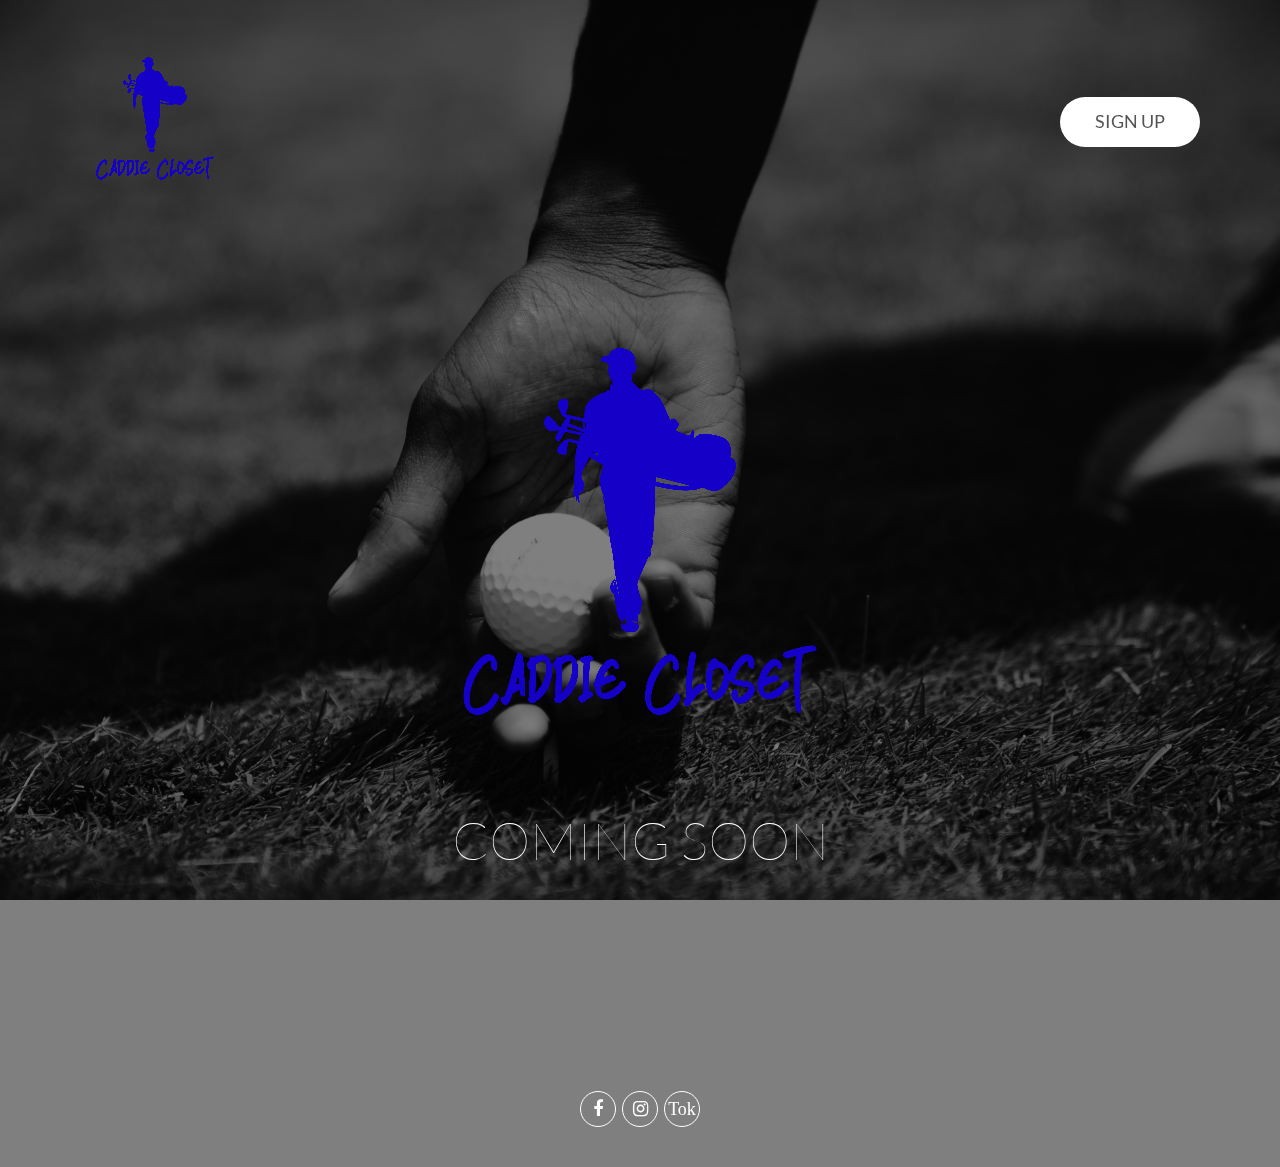
<file: index.html>
<!DOCTYPE html>
<html lang="en">
  <head>
    <title>Caddie Closet</title>
    <meta charset="UTF-8" />
    <meta name="viewport" content="width=device-width, initial-scale=1" />
    <!--===============================================================================================-->
    <link rel="icon" type="image/png" href="images/icons/favicon.ico" />
    <!--===============================================================================================-->
    <link
      rel="stylesheet"
      type="text/css"
      href="vendor/bootstrap/css/bootstrap.min.css"
    />
    <!--===============================================================================================-->
    <link
      rel="stylesheet"
      type="text/css"
      href="fonts/font-awesome-4.7.0/css/font-awesome.min.css"
    />
    <!--===============================================================================================-->
    <link rel="stylesheet" type="text/css" href="vendor/animate/animate.css" />
    <!--===============================================================================================-->
    <link
      rel="stylesheet"
      type="text/css"
      href="vendor/select2/select2.min.css"
    />
    <!--===============================================================================================-->
    <link rel="stylesheet" type="text/css" href="css/util.css" />
    <link rel="stylesheet" type="text/css" href="css/main.css" />
    <!--===============================================================================================-->
  </head>
  <body>
    <!--  -->
    <div class="simpleslide100">
      <div
        class="simpleslide100-item bg-img1"
        style="background-image: url('images/pexels-jopwell-1325749.jpg')"
      ></div>
      <div
        class="simpleslide100-item bg-img1"
        style="background-image: url('images/pexels-markus-spiske-114972.jpg')"
      ></div>
      <div
        class="simpleslide100-item bg-img1"
        style="background-image: url('images/pexels-patrick-case-3414145.jpg')"
      ></div>
      <div
        class="simpleslide100-item bg-img1"
        style="background-image: url('images/pexels-pixabay-164250.jpg')"
      ></div>
      <div
        class="simpleslide100-item bg-img1"
        style="
          background-image: url('images/pexels-tom-piotrowski-1608383.jpg');
        "
      ></div>
    </div>

    <div class="flex-col-c-sb size1 overlay1">
      <!--  -->
      <div class="w-full flex-w flex-sb-m p-l-80 p-r-80 p-t-22 p-lr-15-sm">
        <div class="wrappic1 m-r-30 m-t-10 m-b-10">
          <a href="#">
            <img src="images/icons/caddielogo.png" alt="LOGO" />
          </a>
        </div>

        <div class="flex-w m-t-10 m-b-10">
          <a
            href="https://keap.page/kg507/shop.html"
            class="size2 m1-txt1 flex-c-m how-btn1 trans-04"
          >
            Sign Up
          </a>
        </div>
      </div>

      <!--  -->
      <div class="flex-col-c-m p-l-15 p-r-15 p-t-50 p-b-120">
        <a href="#">
          <img id="mainlogo" src="images/icons/mainlogo.png" alt="LOGO" />
        </a>
        <h3 class="l2-txt1 txt-center p-b-35 respon1">Coming Soon</h3>
        <!-- <div class="flex-w flex-c cd100 respon2">
          <div class="flex-col-c wsize1 m-b-30">
            <span class="l1-txt2 p-b-37 days">60</span>
            <span class="m1-txt2 p-r-20">Days</span>
          </div>

          <span class="l1-txt2 p-t-15 dis-none-sm">:</span>

          <div class="flex-col-c wsize1 m-b-30">
            <span class="l1-txt2 p-b-37 hours">17</span>
            <span class="m1-txt2 p-r-20">Hr</span>
          </div>

          <span class="l1-txt2 p-t-15 dis-none-lg">:</span>

          <div class="flex-col-c wsize1 m-b-30">
            <span class="l1-txt2 p-b-37 minutes">50</span>
            <span class="m1-txt2 p-r-20">Min</span>
          </div>

          <span class="l1-txt2 p-t-15 dis-none-sm">:</span>

          <div class="flex-col-c wsize1 m-b-30">
            <span class="l1-txt2 p-b-37 seconds">39</span>
            <span class="m1-txt2 p-r-20">Sec</span>
          </div>
        </div> -->
        <div class="flex-w flex-c cd100 respon2">
          <div class="flex-col-c wsize1 m-b-30">
            <span class="l1-txt2 p-b-37" id="countdown"></span>
          </div>
        </div>
      </div>

      <!--  -->
      <div class="flex-w flex-c-m p-b-35">
        <a
          href="https://www.facebook.com/people/Caddie-Closet/100093257490073/?mibextid=LQQJ4d"
          target="_blank"
          class="size3 flex-c-m how-social trans-04 m-r-3 m-l-3 m-b-5"
        >
          <i class="fa fa-facebook"></i>
        </a>

        <a
          href="https://www.instagram.com/caddiecloset/"
          target="_blank"
          class="size3 flex-c-m how-social trans-04 m-r-3 m-l-3 m-b-5"
        >
          <i class="fa fa-instagram"></i>
        </a>

        <a
          href="https://www.tiktok.com/@caddiecloset"
          target="_blank"
          class="size3 flex-c-m how-social trans-04 m-r-3 m-l-3 m-b-5"
        >
          <i class="fa fa-tiktok">Tok</i>
        </a>
      </div>
    </div>

    <!--===============================================================================================-->
    <script src="vendor/jquery/jquery-3.2.1.min.js"></script>
    <!--===============================================================================================-->
    <script src="vendor/bootstrap/js/popper.js"></script>
    <script src="vendor/bootstrap/js/bootstrap.min.js"></script>
    <!--===============================================================================================-->
    <script src="vendor/select2/select2.min.js"></script>
    <!--===============================================================================================-->
    <script src="vendor/countdowntime/moment.min.js"></script>
    <script src="vendor/countdowntime/moment-timezone.min.js"></script>
    <script src="vendor/countdowntime/moment-timezone-with-data.min.js"></script>
    <script src="vendor/countdowntime/countdowntime.js"></script>
    <script>
      $(".cd100").countdown100({
        /*Set Endtime here*/
        /*Endtime must be > current time*/
        endtimeYear: 0,
        endtimeMonth: 0,
        endtimeDate: 60,
        endtimeHours: 19,
        endtimeMinutes: 0,
        endtimeSeconds: 0,
        timeZone: "",
        // ex:  timeZone: "America/New_York"
        //go to " http://momentjs.com/timezone/ " to get timezone
      });
      var end = new Date("08/01/2023 10:00 AM");

      var _second = 1000;
      var _minute = _second * 60;
      var _hour = _minute * 60;
      var _day = _hour * 24;
      var timer;

      function showRemaining() {
        var now = new Date();
        var distance = end - now;
        if (distance < 0) {
          clearInterval(timer);
          document.getElementById("countdown").innerHTML = "Its go time!";

          return;
        }
        var days = Math.floor(distance / _day);
        var hours = Math.floor((distance % _day) / _hour);
        var minutes = Math.floor((distance % _hour) / _minute);
        var seconds = Math.floor((distance % _minute) / _second);

        document.getElementById("countdown").innerHTML = days + " : ";
        document.getElementById("countdown").innerHTML += hours + " : ";
        document.getElementById("countdown").innerHTML += minutes + " : ";
        document.getElementById("countdown").innerHTML += seconds + "";
      }

      timer = setInterval(showRemaining, 1000);
    </script>
    <!--===============================================================================================-->
    <script src="vendor/tilt/tilt.jquery.min.js"></script>
    <script>
      $(".js-tilt").tilt({
        scale: 1.1,
      });
    </script>
    <!--===============================================================================================-->
    <script src="js/main.js"></script>
  </body>
</html>
</file>
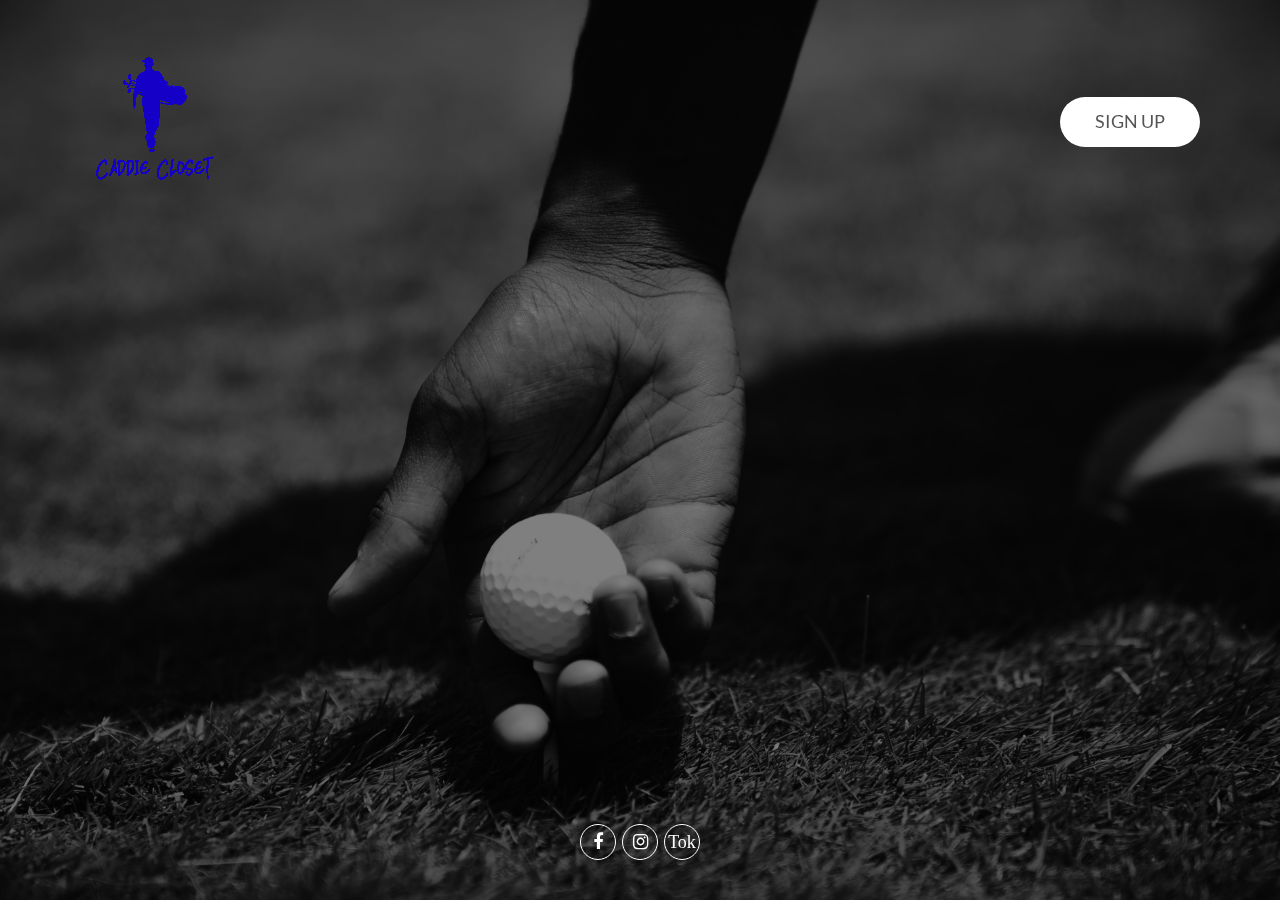
<file: countdown.html>
<!DOCTYPE html>
<html lang="en">
  <head>
    <title>Caddie Closet</title>
    <meta charset="UTF-8" />
    <meta name="viewport" content="width=device-width, initial-scale=1" />
    <!--===============================================================================================-->
    <link rel="icon" type="image/png" href="images/icons/favicon.ico" />
    <!--===============================================================================================-->
    <link
      rel="stylesheet"
      type="text/css"
      href="vendor/bootstrap/css/bootstrap.min.css"
    />
    <!--===============================================================================================-->
    <link
      rel="stylesheet"
      type="text/css"
      href="fonts/font-awesome-4.7.0/css/font-awesome.min.css"
    />
    <!--===============================================================================================-->
    <link rel="stylesheet" type="text/css" href="vendor/animate/animate.css" />
    <!--===============================================================================================-->
    <link
      rel="stylesheet"
      type="text/css"
      href="vendor/select2/select2.min.css"
    />
    <!--===============================================================================================-->
    <link rel="stylesheet" type="text/css" href="css/util.css" />
    <link rel="stylesheet" type="text/css" href="css/main.css" />
    <!--===============================================================================================-->
  </head>
  <body>
    <!--  -->
    <div class="simpleslide100">
      <div
        class="simpleslide100-item bg-img1"
        style="background-image: url('images/pexels-jopwell-1325749.jpg')"
      ></div>
      <div
        class="simpleslide100-item bg-img1"
        style="background-image: url('images/pexels-markus-spiske-114972.jpg')"
      ></div>
      <div
        class="simpleslide100-item bg-img1"
        style="background-image: url('images/pexels-patrick-case-3414145.jpg')"
      ></div>
      <div
        class="simpleslide100-item bg-img1"
        style="background-image: url('images/pexels-pixabay-164250.jpg')"
      ></div>
      <div
        class="simpleslide100-item bg-img1"
        style="
          background-image: url('images/pexels-tom-piotrowski-1608383.jpg');
        "
      ></div>
    </div>

    <div class="flex-col-c-sb size1 overlay1">
      <!--  -->
      <div class="w-full flex-w flex-sb-m p-l-80 p-r-80 p-t-22 p-lr-15-sm">
        <div class="wrappic1 m-r-30 m-t-10 m-b-10">
          <a href="#">
            <img src="images/icons/caddielogo.png" alt="LOGO" />
          </a>
        </div>

        <div class="flex-w m-t-10 m-b-10">
          <a
            href="https://keap.page/kg507/shop.html"
            class="size2 m1-txt1 flex-c-m how-btn1 trans-04"
          >
            Sign Up
          </a>
        </div>
      </div>

      <!--  -->

      <!--  -->
      <div class="flex-w flex-c-m p-b-35">
        <a
          href="https://www.facebook.com/people/Caddie-Closet/100093257490073/?mibextid=LQQJ4d"
          target="_blank"
          class="size3 flex-c-m how-social trans-04 m-r-3 m-l-3 m-b-5"
        >
          <i class="fa fa-facebook"></i>
        </a>

        <a
          href="https://www.instagram.com/caddiecloset/"
          target="_blank"
          class="size3 flex-c-m how-social trans-04 m-r-3 m-l-3 m-b-5"
        >
          <i class="fa fa-instagram"></i>
        </a>

        <a
          href="https://www.tiktok.com/@caddiecloset"
          target="_blank"
          class="size3 flex-c-m how-social trans-04 m-r-3 m-l-3 m-b-5"
        >
          <i class="fa fa-tiktok">Tok</i>
        </a>
      </div>
    </div>

    <!--===============================================================================================-->
    <script src="vendor/jquery/jquery-3.2.1.min.js"></script>
    <!--===============================================================================================-->
    <script src="vendor/bootstrap/js/popper.js"></script>
    <script src="vendor/bootstrap/js/bootstrap.min.js"></script>
    <!--===============================================================================================-->
    <script src="vendor/select2/select2.min.js"></script>
    <!--===============================================================================================-->
    <script src="vendor/countdowntime/moment.min.js"></script>
    <script src="vendor/countdowntime/moment-timezone.min.js"></script>
    <script src="vendor/countdowntime/moment-timezone-with-data.min.js"></script>
    <script src="vendor/countdowntime/countdowntime.js"></script>
    <script>
      $(".cd100").countdown100({
        /*Set Endtime here*/
        /*Endtime must be > current time*/
        endtimeYear: 0,
        endtimeMonth: 0,
        endtimeDate: 60,
        endtimeHours: 19,
        endtimeMinutes: 0,
        endtimeSeconds: 0,
        timeZone: "",
        // ex:  timeZone: "America/New_York"
        //go to " http://momentjs.com/timezone/ " to get timezone
      });
      var end = new Date("08/01/2023 10:00 AM");

      var _second = 1000;
      var _minute = _second * 60;
      var _hour = _minute * 60;
      var _day = _hour * 24;
      var timer;

      function showRemaining() {
        var now = new Date();
        var distance = end - now;
        if (distance < 0) {
          clearInterval(timer);
          document.getElementById("countdown").innerHTML = "Its go time!";

          return;
        }
        var days = Math.floor(distance / _day);
        var hours = Math.floor((distance % _day) / _hour);
        var minutes = Math.floor((distance % _hour) / _minute);
        var seconds = Math.floor((distance % _minute) / _second);

        document.getElementById("countdown").innerHTML = days + " : ";
        document.getElementById("countdown").innerHTML += hours + " : ";
        document.getElementById("countdown").innerHTML += minutes + " : ";
        document.getElementById("countdown").innerHTML += seconds + "";
      }

      timer = setInterval(showRemaining, 1000);
    </script>
    <!--===============================================================================================-->
    <script src="vendor/tilt/tilt.jquery.min.js"></script>
    <script>
      $(".js-tilt").tilt({
        scale: 1.1,
      });
    </script>
    <!--===============================================================================================-->
    <script src="js/main.js"></script>
  </body>
</html>
</file>
<file: css/util.css>
/*//////////////////////////////////////////////////////////////////
[ REBOOT ]*/
*, *:before, *:after {
	margin: 0px; 
	padding: 0px; 
	-webkit-box-sizing: border-box;
	-moz-box-sizing: border-box;
	box-sizing: border-box;
}

body, html {
	font-family: Arial, sans-serif;
	font-size: 15px;
	color: #666666;

	height: 100%;
	background-color: #fff;
	-webkit-box-sizing: border-box;
	-moz-box-sizing: border-box;
	box-sizing: border-box;
}

/*---------------------------------------------*/
a:focus {outline: none;}
a:hover {text-decoration: none;}

/* ------------------------------------ */
h1,h2,h3,h4,h5,h6,p {margin: 0px;}

ul, li {
	margin: 0px;
	list-style-type: none;
}


/* ------------------------------------ */
input, textarea, label {
	display: block;
	outline: none;
	border: none;
}

/* ------------------------------------ */
button {
	outline: none;
	border: none;
	background: transparent;
	cursor: pointer;
}
button:focus {outline: none;}

iframe {border: none;}


/*//////////////////////////////////////////////////////////////////
[ FONT SIZE ]*/
.fs-1 {font-size: 1px;}
.fs-2 {font-size: 2px;}
.fs-3 {font-size: 3px;}
.fs-4 {font-size: 4px;}
.fs-5 {font-size: 5px;}
.fs-6 {font-size: 6px;}
.fs-7 {font-size: 7px;}
.fs-8 {font-size: 8px;}
.fs-9 {font-size: 9px;}
.fs-10 {font-size: 10px;}
.fs-11 {font-size: 11px;}
.fs-12 {font-size: 12px;}
.fs-13 {font-size: 13px;}
.fs-14 {font-size: 14px;}
.fs-15 {font-size: 15px;}
.fs-16 {font-size: 16px;}
.fs-17 {font-size: 17px;}
.fs-18 {font-size: 18px;}
.fs-19 {font-size: 19px;}
.fs-20 {font-size: 20px;}
.fs-21 {font-size: 21px;}
.fs-22 {font-size: 22px;}
.fs-23 {font-size: 23px;}
.fs-24 {font-size: 24px;}
.fs-25 {font-size: 25px;}
.fs-26 {font-size: 26px;}
.fs-27 {font-size: 27px;}
.fs-28 {font-size: 28px;}
.fs-29 {font-size: 29px;}
.fs-30 {font-size: 30px;}
.fs-31 {font-size: 31px;}
.fs-32 {font-size: 32px;}
.fs-33 {font-size: 33px;}
.fs-34 {font-size: 34px;}
.fs-35 {font-size: 35px;}
.fs-36 {font-size: 36px;}
.fs-37 {font-size: 37px;}
.fs-38 {font-size: 38px;}
.fs-39 {font-size: 39px;}
.fs-40 {font-size: 40px;}
.fs-41 {font-size: 41px;}
.fs-42 {font-size: 42px;}
.fs-43 {font-size: 43px;}
.fs-44 {font-size: 44px;}
.fs-45 {font-size: 45px;}
.fs-46 {font-size: 46px;}
.fs-47 {font-size: 47px;}
.fs-48 {font-size: 48px;}
.fs-49 {font-size: 49px;}
.fs-50 {font-size: 50px;}
.fs-51 {font-size: 51px;}
.fs-52 {font-size: 52px;}
.fs-53 {font-size: 53px;}
.fs-54 {font-size: 54px;}
.fs-55 {font-size: 55px;}
.fs-56 {font-size: 56px;}
.fs-57 {font-size: 57px;}
.fs-58 {font-size: 58px;}
.fs-59 {font-size: 59px;}
.fs-60 {font-size: 60px;}
.fs-61 {font-size: 61px;}
.fs-62 {font-size: 62px;}
.fs-63 {font-size: 63px;}
.fs-64 {font-size: 64px;}
.fs-65 {font-size: 65px;}
.fs-66 {font-size: 66px;}
.fs-67 {font-size: 67px;}
.fs-68 {font-size: 68px;}
.fs-69 {font-size: 69px;}
.fs-70 {font-size: 70px;}
.fs-71 {font-size: 71px;}
.fs-72 {font-size: 72px;}
.fs-73 {font-size: 73px;}
.fs-74 {font-size: 74px;}
.fs-75 {font-size: 75px;}
.fs-76 {font-size: 76px;}
.fs-77 {font-size: 77px;}
.fs-78 {font-size: 78px;}
.fs-79 {font-size: 79px;}
.fs-80 {font-size: 80px;}
.fs-81 {font-size: 81px;}
.fs-82 {font-size: 82px;}
.fs-83 {font-size: 83px;}
.fs-84 {font-size: 84px;}
.fs-85 {font-size: 85px;}
.fs-86 {font-size: 86px;}
.fs-87 {font-size: 87px;}
.fs-88 {font-size: 88px;}
.fs-89 {font-size: 89px;}
.fs-90 {font-size: 90px;}
.fs-91 {font-size: 91px;}
.fs-92 {font-size: 92px;}
.fs-93 {font-size: 93px;}
.fs-94 {font-size: 94px;}
.fs-95 {font-size: 95px;}
.fs-96 {font-size: 96px;}
.fs-97 {font-size: 97px;}
.fs-98 {font-size: 98px;}
.fs-99 {font-size: 99px;}
.fs-100 {font-size: 100px;}
.fs-101 {font-size: 101px;}
.fs-102 {font-size: 102px;}
.fs-103 {font-size: 103px;}
.fs-104 {font-size: 104px;}
.fs-105 {font-size: 105px;}
.fs-106 {font-size: 106px;}
.fs-107 {font-size: 107px;}
.fs-108 {font-size: 108px;}
.fs-109 {font-size: 109px;}
.fs-110 {font-size: 110px;}
.fs-111 {font-size: 111px;}
.fs-112 {font-size: 112px;}
.fs-113 {font-size: 113px;}
.fs-114 {font-size: 114px;}
.fs-115 {font-size: 115px;}
.fs-116 {font-size: 116px;}
.fs-117 {font-size: 117px;}
.fs-118 {font-size: 118px;}
.fs-119 {font-size: 119px;}
.fs-120 {font-size: 120px;}
.fs-121 {font-size: 121px;}
.fs-122 {font-size: 122px;}
.fs-123 {font-size: 123px;}
.fs-124 {font-size: 124px;}
.fs-125 {font-size: 125px;}
.fs-126 {font-size: 126px;}
.fs-127 {font-size: 127px;}
.fs-128 {font-size: 128px;}
.fs-129 {font-size: 129px;}
.fs-130 {font-size: 130px;}
.fs-131 {font-size: 131px;}
.fs-132 {font-size: 132px;}
.fs-133 {font-size: 133px;}
.fs-134 {font-size: 134px;}
.fs-135 {font-size: 135px;}
.fs-136 {font-size: 136px;}
.fs-137 {font-size: 137px;}
.fs-138 {font-size: 138px;}
.fs-139 {font-size: 139px;}
.fs-140 {font-size: 140px;}
.fs-141 {font-size: 141px;}
.fs-142 {font-size: 142px;}
.fs-143 {font-size: 143px;}
.fs-144 {font-size: 144px;}
.fs-145 {font-size: 145px;}
.fs-146 {font-size: 146px;}
.fs-147 {font-size: 147px;}
.fs-148 {font-size: 148px;}
.fs-149 {font-size: 149px;}
.fs-150 {font-size: 150px;}
.fs-151 {font-size: 151px;}
.fs-152 {font-size: 152px;}
.fs-153 {font-size: 153px;}
.fs-154 {font-size: 154px;}
.fs-155 {font-size: 155px;}
.fs-156 {font-size: 156px;}
.fs-157 {font-size: 157px;}
.fs-158 {font-size: 158px;}
.fs-159 {font-size: 159px;}
.fs-160 {font-size: 160px;}
.fs-161 {font-size: 161px;}
.fs-162 {font-size: 162px;}
.fs-163 {font-size: 163px;}
.fs-164 {font-size: 164px;}
.fs-165 {font-size: 165px;}
.fs-166 {font-size: 166px;}
.fs-167 {font-size: 167px;}
.fs-168 {font-size: 168px;}
.fs-169 {font-size: 169px;}
.fs-170 {font-size: 170px;}
.fs-171 {font-size: 171px;}
.fs-172 {font-size: 172px;}
.fs-173 {font-size: 173px;}
.fs-174 {font-size: 174px;}
.fs-175 {font-size: 175px;}
.fs-176 {font-size: 176px;}
.fs-177 {font-size: 177px;}
.fs-178 {font-size: 178px;}
.fs-179 {font-size: 179px;}
.fs-180 {font-size: 180px;}
.fs-181 {font-size: 181px;}
.fs-182 {font-size: 182px;}
.fs-183 {font-size: 183px;}
.fs-184 {font-size: 184px;}
.fs-185 {font-size: 185px;}
.fs-186 {font-size: 186px;}
.fs-187 {font-size: 187px;}
.fs-188 {font-size: 188px;}
.fs-189 {font-size: 189px;}
.fs-190 {font-size: 190px;}
.fs-191 {font-size: 191px;}
.fs-192 {font-size: 192px;}
.fs-193 {font-size: 193px;}
.fs-194 {font-size: 194px;}
.fs-195 {font-size: 195px;}
.fs-196 {font-size: 196px;}
.fs-197 {font-size: 197px;}
.fs-198 {font-size: 198px;}
.fs-199 {font-size: 199px;}
.fs-200 {font-size: 200px;}

/*//////////////////////////////////////////////////////////////////
[ PADDING ]*/
.p-t-0 {padding-top: 0px;}
.p-t-1 {padding-top: 1px;}
.p-t-2 {padding-top: 2px;}
.p-t-3 {padding-top: 3px;}
.p-t-4 {padding-top: 4px;}
.p-t-5 {padding-top: 5px;}
.p-t-6 {padding-top: 6px;}
.p-t-7 {padding-top: 7px;}
.p-t-8 {padding-top: 8px;}
.p-t-9 {padding-top: 9px;}
.p-t-10 {padding-top: 10px;}
.p-t-11 {padding-top: 11px;}
.p-t-12 {padding-top: 12px;}
.p-t-13 {padding-top: 13px;}
.p-t-14 {padding-top: 14px;}
.p-t-15 {padding-top: 15px;}
.p-t-16 {padding-top: 16px;}
.p-t-17 {padding-top: 17px;}
.p-t-18 {padding-top: 18px;}
.p-t-19 {padding-top: 19px;}
.p-t-20 {padding-top: 20px;}
.p-t-21 {padding-top: 21px;}
.p-t-22 {padding-top: 22px;}
.p-t-23 {padding-top: 23px;}
.p-t-24 {padding-top: 24px;}
.p-t-25 {padding-top: 25px;}
.p-t-26 {padding-top: 26px;}
.p-t-27 {padding-top: 27px;}
.p-t-28 {padding-top: 28px;}
.p-t-29 {padding-top: 29px;}
.p-t-30 {padding-top: 30px;}
.p-t-31 {padding-top: 31px;}
.p-t-32 {padding-top: 32px;}
.p-t-33 {padding-top: 33px;}
.p-t-34 {padding-top: 34px;}
.p-t-35 {padding-top: 35px;}
.p-t-36 {padding-top: 36px;}
.p-t-37 {padding-top: 37px;}
.p-t-38 {padding-top: 38px;}
.p-t-39 {padding-top: 39px;}
.p-t-40 {padding-top: 40px;}
.p-t-41 {padding-top: 41px;}
.p-t-42 {padding-top: 42px;}
.p-t-43 {padding-top: 43px;}
.p-t-44 {padding-top: 44px;}
.p-t-45 {padding-top: 45px;}
.p-t-46 {padding-top: 46px;}
.p-t-47 {padding-top: 47px;}
.p-t-48 {padding-top: 48px;}
.p-t-49 {padding-top: 49px;}
.p-t-50 {padding-top: 50px;}
.p-t-51 {padding-top: 51px;}
.p-t-52 {padding-top: 52px;}
.p-t-53 {padding-top: 53px;}
.p-t-54 {padding-top: 54px;}
.p-t-55 {padding-top: 55px;}
.p-t-56 {padding-top: 56px;}
.p-t-57 {padding-top: 57px;}
.p-t-58 {padding-top: 58px;}
.p-t-59 {padding-top: 59px;}
.p-t-60 {padding-top: 60px;}
.p-t-61 {padding-top: 61px;}
.p-t-62 {padding-top: 62px;}
.p-t-63 {padding-top: 63px;}
.p-t-64 {padding-top: 64px;}
.p-t-65 {padding-top: 65px;}
.p-t-66 {padding-top: 66px;}
.p-t-67 {padding-top: 67px;}
.p-t-68 {padding-top: 68px;}
.p-t-69 {padding-top: 69px;}
.p-t-70 {padding-top: 70px;}
.p-t-71 {padding-top: 71px;}
.p-t-72 {padding-top: 72px;}
.p-t-73 {padding-top: 73px;}
.p-t-74 {padding-top: 74px;}
.p-t-75 {padding-top: 75px;}
.p-t-76 {padding-top: 76px;}
.p-t-77 {padding-top: 77px;}
.p-t-78 {padding-top: 78px;}
.p-t-79 {padding-top: 79px;}
.p-t-80 {padding-top: 80px;}
.p-t-81 {padding-top: 81px;}
.p-t-82 {padding-top: 82px;}
.p-t-83 {padding-top: 83px;}
.p-t-84 {padding-top: 84px;}
.p-t-85 {padding-top: 85px;}
.p-t-86 {padding-top: 86px;}
.p-t-87 {padding-top: 87px;}
.p-t-88 {padding-top: 88px;}
.p-t-89 {padding-top: 89px;}
.p-t-90 {padding-top: 90px;}
.p-t-91 {padding-top: 91px;}
.p-t-92 {padding-top: 92px;}
.p-t-93 {padding-top: 93px;}
.p-t-94 {padding-top: 94px;}
.p-t-95 {padding-top: 95px;}
.p-t-96 {padding-top: 96px;}
.p-t-97 {padding-top: 97px;}
.p-t-98 {padding-top: 98px;}
.p-t-99 {padding-top: 99px;}
.p-t-100 {padding-top: 100px;}
.p-t-101 {padding-top: 101px;}
.p-t-102 {padding-top: 102px;}
.p-t-103 {padding-top: 103px;}
.p-t-104 {padding-top: 104px;}
.p-t-105 {padding-top: 105px;}
.p-t-106 {padding-top: 106px;}
.p-t-107 {padding-top: 107px;}
.p-t-108 {padding-top: 108px;}
.p-t-109 {padding-top: 109px;}
.p-t-110 {padding-top: 110px;}
.p-t-111 {padding-top: 111px;}
.p-t-112 {padding-top: 112px;}
.p-t-113 {padding-top: 113px;}
.p-t-114 {padding-top: 114px;}
.p-t-115 {padding-top: 115px;}
.p-t-116 {padding-top: 116px;}
.p-t-117 {padding-top: 117px;}
.p-t-118 {padding-top: 118px;}
.p-t-119 {padding-top: 119px;}
.p-t-120 {padding-top: 120px;}
.p-t-121 {padding-top: 121px;}
.p-t-122 {padding-top: 122px;}
.p-t-123 {padding-top: 123px;}
.p-t-124 {padding-top: 124px;}
.p-t-125 {padding-top: 125px;}
.p-t-126 {padding-top: 126px;}
.p-t-127 {padding-top: 127px;}
.p-t-128 {padding-top: 128px;}
.p-t-129 {padding-top: 129px;}
.p-t-130 {padding-top: 130px;}
.p-t-131 {padding-top: 131px;}
.p-t-132 {padding-top: 132px;}
.p-t-133 {padding-top: 133px;}
.p-t-134 {padding-top: 134px;}
.p-t-135 {padding-top: 135px;}
.p-t-136 {padding-top: 136px;}
.p-t-137 {padding-top: 137px;}
.p-t-138 {padding-top: 138px;}
.p-t-139 {padding-top: 139px;}
.p-t-140 {padding-top: 140px;}
.p-t-141 {padding-top: 141px;}
.p-t-142 {padding-top: 142px;}
.p-t-143 {padding-top: 143px;}
.p-t-144 {padding-top: 144px;}
.p-t-145 {padding-top: 145px;}
.p-t-146 {padding-top: 146px;}
.p-t-147 {padding-top: 147px;}
.p-t-148 {padding-top: 148px;}
.p-t-149 {padding-top: 149px;}
.p-t-150 {padding-top: 150px;}
.p-t-151 {padding-top: 151px;}
.p-t-152 {padding-top: 152px;}
.p-t-153 {padding-top: 153px;}
.p-t-154 {padding-top: 154px;}
.p-t-155 {padding-top: 155px;}
.p-t-156 {padding-top: 156px;}
.p-t-157 {padding-top: 157px;}
.p-t-158 {padding-top: 158px;}
.p-t-159 {padding-top: 159px;}
.p-t-160 {padding-top: 160px;}
.p-t-161 {padding-top: 161px;}
.p-t-162 {padding-top: 162px;}
.p-t-163 {padding-top: 163px;}
.p-t-164 {padding-top: 164px;}
.p-t-165 {padding-top: 165px;}
.p-t-166 {padding-top: 166px;}
.p-t-167 {padding-top: 167px;}
.p-t-168 {padding-top: 168px;}
.p-t-169 {padding-top: 169px;}
.p-t-170 {padding-top: 170px;}
.p-t-171 {padding-top: 171px;}
.p-t-172 {padding-top: 172px;}
.p-t-173 {padding-top: 173px;}
.p-t-174 {padding-top: 174px;}
.p-t-175 {padding-top: 175px;}
.p-t-176 {padding-top: 176px;}
.p-t-177 {padding-top: 177px;}
.p-t-178 {padding-top: 178px;}
.p-t-179 {padding-top: 179px;}
.p-t-180 {padding-top: 180px;}
.p-t-181 {padding-top: 181px;}
.p-t-182 {padding-top: 182px;}
.p-t-183 {padding-top: 183px;}
.p-t-184 {padding-top: 184px;}
.p-t-185 {padding-top: 185px;}
.p-t-186 {padding-top: 186px;}
.p-t-187 {padding-top: 187px;}
.p-t-188 {padding-top: 188px;}
.p-t-189 {padding-top: 189px;}
.p-t-190 {padding-top: 190px;}
.p-t-191 {padding-top: 191px;}
.p-t-192 {padding-top: 192px;}
.p-t-193 {padding-top: 193px;}
.p-t-194 {padding-top: 194px;}
.p-t-195 {padding-top: 195px;}
.p-t-196 {padding-top: 196px;}
.p-t-197 {padding-top: 197px;}
.p-t-198 {padding-top: 198px;}
.p-t-199 {padding-top: 199px;}
.p-t-200 {padding-top: 200px;}
.p-t-201 {padding-top: 201px;}
.p-t-202 {padding-top: 202px;}
.p-t-203 {padding-top: 203px;}
.p-t-204 {padding-top: 204px;}
.p-t-205 {padding-top: 205px;}
.p-t-206 {padding-top: 206px;}
.p-t-207 {padding-top: 207px;}
.p-t-208 {padding-top: 208px;}
.p-t-209 {padding-top: 209px;}
.p-t-210 {padding-top: 210px;}
.p-t-211 {padding-top: 211px;}
.p-t-212 {padding-top: 212px;}
.p-t-213 {padding-top: 213px;}
.p-t-214 {padding-top: 214px;}
.p-t-215 {padding-top: 215px;}
.p-t-216 {padding-top: 216px;}
.p-t-217 {padding-top: 217px;}
.p-t-218 {padding-top: 218px;}
.p-t-219 {padding-top: 219px;}
.p-t-220 {padding-top: 220px;}
.p-t-221 {padding-top: 221px;}
.p-t-222 {padding-top: 222px;}
.p-t-223 {padding-top: 223px;}
.p-t-224 {padding-top: 224px;}
.p-t-225 {padding-top: 225px;}
.p-t-226 {padding-top: 226px;}
.p-t-227 {padding-top: 227px;}
.p-t-228 {padding-top: 228px;}
.p-t-229 {padding-top: 229px;}
.p-t-230 {padding-top: 230px;}
.p-t-231 {padding-top: 231px;}
.p-t-232 {padding-top: 232px;}
.p-t-233 {padding-top: 233px;}
.p-t-234 {padding-top: 234px;}
.p-t-235 {padding-top: 235px;}
.p-t-236 {padding-top: 236px;}
.p-t-237 {padding-top: 237px;}
.p-t-238 {padding-top: 238px;}
.p-t-239 {padding-top: 239px;}
.p-t-240 {padding-top: 240px;}
.p-t-241 {padding-top: 241px;}
.p-t-242 {padding-top: 242px;}
.p-t-243 {padding-top: 243px;}
.p-t-244 {padding-top: 244px;}
.p-t-245 {padding-top: 245px;}
.p-t-246 {padding-top: 246px;}
.p-t-247 {padding-top: 247px;}
.p-t-248 {padding-top: 248px;}
.p-t-249 {padding-top: 249px;}
.p-t-250 {padding-top: 250px;}
.p-b-0 {padding-bottom: 0px;}
.p-b-1 {padding-bottom: 1px;}
.p-b-2 {padding-bottom: 2px;}
.p-b-3 {padding-bottom: 3px;}
.p-b-4 {padding-bottom: 4px;}
.p-b-5 {padding-bottom: 5px;}
.p-b-6 {padding-bottom: 6px;}
.p-b-7 {padding-bottom: 7px;}
.p-b-8 {padding-bottom: 8px;}
.p-b-9 {padding-bottom: 9px;}
.p-b-10 {padding-bottom: 10px;}
.p-b-11 {padding-bottom: 11px;}
.p-b-12 {padding-bottom: 12px;}
.p-b-13 {padding-bottom: 13px;}
.p-b-14 {padding-bottom: 14px;}
.p-b-15 {padding-bottom: 15px;}
.p-b-16 {padding-bottom: 16px;}
.p-b-17 {padding-bottom: 17px;}
.p-b-18 {padding-bottom: 18px;}
.p-b-19 {padding-bottom: 19px;}
.p-b-20 {padding-bottom: 20px;}
.p-b-21 {padding-bottom: 21px;}
.p-b-22 {padding-bottom: 22px;}
.p-b-23 {padding-bottom: 23px;}
.p-b-24 {padding-bottom: 24px;}
.p-b-25 {padding-bottom: 25px;}
.p-b-26 {padding-bottom: 26px;}
.p-b-27 {padding-bottom: 27px;}
.p-b-28 {padding-bottom: 28px;}
.p-b-29 {padding-bottom: 29px;}
.p-b-30 {padding-bottom: 30px;}
.p-b-31 {padding-bottom: 31px;}
.p-b-32 {padding-bottom: 32px;}
.p-b-33 {padding-bottom: 33px;}
.p-b-34 {padding-bottom: 34px;}
.p-b-35 {padding-bottom: 35px;}
.p-b-36 {padding-bottom: 36px;}
.p-b-37 {padding-bottom: 37px;}
.p-b-38 {padding-bottom: 38px;}
.p-b-39 {padding-bottom: 39px;}
.p-b-40 {padding-bottom: 40px;}
.p-b-41 {padding-bottom: 41px;}
.p-b-42 {padding-bottom: 42px;}
.p-b-43 {padding-bottom: 43px;}
.p-b-44 {padding-bottom: 44px;}
.p-b-45 {padding-bottom: 45px;}
.p-b-46 {padding-bottom: 46px;}
.p-b-47 {padding-bottom: 47px;}
.p-b-48 {padding-bottom: 48px;}
.p-b-49 {padding-bottom: 49px;}
.p-b-50 {padding-bottom: 50px;}
.p-b-51 {padding-bottom: 51px;}
.p-b-52 {padding-bottom: 52px;}
.p-b-53 {padding-bottom: 53px;}
.p-b-54 {padding-bottom: 54px;}
.p-b-55 {padding-bottom: 55px;}
.p-b-56 {padding-bottom: 56px;}
.p-b-57 {padding-bottom: 57px;}
.p-b-58 {padding-bottom: 58px;}
.p-b-59 {padding-bottom: 59px;}
.p-b-60 {padding-bottom: 60px;}
.p-b-61 {padding-bottom: 61px;}
.p-b-62 {padding-bottom: 62px;}
.p-b-63 {padding-bottom: 63px;}
.p-b-64 {padding-bottom: 64px;}
.p-b-65 {padding-bottom: 65px;}
.p-b-66 {padding-bottom: 66px;}
.p-b-67 {padding-bottom: 67px;}
.p-b-68 {padding-bottom: 68px;}
.p-b-69 {padding-bottom: 69px;}
.p-b-70 {padding-bottom: 70px;}
.p-b-71 {padding-bottom: 71px;}
.p-b-72 {padding-bottom: 72px;}
.p-b-73 {padding-bottom: 73px;}
.p-b-74 {padding-bottom: 74px;}
.p-b-75 {padding-bottom: 75px;}
.p-b-76 {padding-bottom: 76px;}
.p-b-77 {padding-bottom: 77px;}
.p-b-78 {padding-bottom: 78px;}
.p-b-79 {padding-bottom: 79px;}
.p-b-80 {padding-bottom: 80px;}
.p-b-81 {padding-bottom: 81px;}
.p-b-82 {padding-bottom: 82px;}
.p-b-83 {padding-bottom: 83px;}
.p-b-84 {padding-bottom: 84px;}
.p-b-85 {padding-bottom: 85px;}
.p-b-86 {padding-bottom: 86px;}
.p-b-87 {padding-bottom: 87px;}
.p-b-88 {padding-bottom: 88px;}
.p-b-89 {padding-bottom: 89px;}
.p-b-90 {padding-bottom: 90px;}
.p-b-91 {padding-bottom: 91px;}
.p-b-92 {padding-bottom: 92px;}
.p-b-93 {padding-bottom: 93px;}
.p-b-94 {padding-bottom: 94px;}
.p-b-95 {padding-bottom: 95px;}
.p-b-96 {padding-bottom: 96px;}
.p-b-97 {padding-bottom: 97px;}
.p-b-98 {padding-bottom: 98px;}
.p-b-99 {padding-bottom: 99px;}
.p-b-100 {padding-bottom: 100px;}
.p-b-101 {padding-bottom: 101px;}
.p-b-102 {padding-bottom: 102px;}
.p-b-103 {padding-bottom: 103px;}
.p-b-104 {padding-bottom: 104px;}
.p-b-105 {padding-bottom: 105px;}
.p-b-106 {padding-bottom: 106px;}
.p-b-107 {padding-bottom: 107px;}
.p-b-108 {padding-bottom: 108px;}
.p-b-109 {padding-bottom: 109px;}
.p-b-110 {padding-bottom: 110px;}
.p-b-111 {padding-bottom: 111px;}
.p-b-112 {padding-bottom: 112px;}
.p-b-113 {padding-bottom: 113px;}
.p-b-114 {padding-bottom: 114px;}
.p-b-115 {padding-bottom: 115px;}
.p-b-116 {padding-bottom: 116px;}
.p-b-117 {padding-bottom: 117px;}
.p-b-118 {padding-bottom: 118px;}
.p-b-119 {padding-bottom: 119px;}
.p-b-120 {padding-bottom: 120px;}
.p-b-121 {padding-bottom: 121px;}
.p-b-122 {padding-bottom: 122px;}
.p-b-123 {padding-bottom: 123px;}
.p-b-124 {padding-bottom: 124px;}
.p-b-125 {padding-bottom: 125px;}
.p-b-126 {padding-bottom: 126px;}
.p-b-127 {padding-bottom: 127px;}
.p-b-128 {padding-bottom: 128px;}
.p-b-129 {padding-bottom: 129px;}
.p-b-130 {padding-bottom: 130px;}
.p-b-131 {padding-bottom: 131px;}
.p-b-132 {padding-bottom: 132px;}
.p-b-133 {padding-bottom: 133px;}
.p-b-134 {padding-bottom: 134px;}
.p-b-135 {padding-bottom: 135px;}
.p-b-136 {padding-bottom: 136px;}
.p-b-137 {padding-bottom: 137px;}
.p-b-138 {padding-bottom: 138px;}
.p-b-139 {padding-bottom: 139px;}
.p-b-140 {padding-bottom: 140px;}
.p-b-141 {padding-bottom: 141px;}
.p-b-142 {padding-bottom: 142px;}
.p-b-143 {padding-bottom: 143px;}
.p-b-144 {padding-bottom: 144px;}
.p-b-145 {padding-bottom: 145px;}
.p-b-146 {padding-bottom: 146px;}
.p-b-147 {padding-bottom: 147px;}
.p-b-148 {padding-bottom: 148px;}
.p-b-149 {padding-bottom: 149px;}
.p-b-150 {padding-bottom: 150px;}
.p-b-151 {padding-bottom: 151px;}
.p-b-152 {padding-bottom: 152px;}
.p-b-153 {padding-bottom: 153px;}
.p-b-154 {padding-bottom: 154px;}
.p-b-155 {padding-bottom: 155px;}
.p-b-156 {padding-bottom: 156px;}
.p-b-157 {padding-bottom: 157px;}
.p-b-158 {padding-bottom: 158px;}
.p-b-159 {padding-bottom: 159px;}
.p-b-160 {padding-bottom: 160px;}
.p-b-161 {padding-bottom: 161px;}
.p-b-162 {padding-bottom: 162px;}
.p-b-163 {padding-bottom: 163px;}
.p-b-164 {padding-bottom: 164px;}
.p-b-165 {padding-bottom: 165px;}
.p-b-166 {padding-bottom: 166px;}
.p-b-167 {padding-bottom: 167px;}
.p-b-168 {padding-bottom: 168px;}
.p-b-169 {padding-bottom: 169px;}
.p-b-170 {padding-bottom: 170px;}
.p-b-171 {padding-bottom: 171px;}
.p-b-172 {padding-bottom: 172px;}
.p-b-173 {padding-bottom: 173px;}
.p-b-174 {padding-bottom: 174px;}
.p-b-175 {padding-bottom: 175px;}
.p-b-176 {padding-bottom: 176px;}
.p-b-177 {padding-bottom: 177px;}
.p-b-178 {padding-bottom: 178px;}
.p-b-179 {padding-bottom: 179px;}
.p-b-180 {padding-bottom: 180px;}
.p-b-181 {padding-bottom: 181px;}
.p-b-182 {padding-bottom: 182px;}
.p-b-183 {padding-bottom: 183px;}
.p-b-184 {padding-bottom: 184px;}
.p-b-185 {padding-bottom: 185px;}
.p-b-186 {padding-bottom: 186px;}
.p-b-187 {padding-bottom: 187px;}
.p-b-188 {padding-bottom: 188px;}
.p-b-189 {padding-bottom: 189px;}
.p-b-190 {padding-bottom: 190px;}
.p-b-191 {padding-bottom: 191px;}
.p-b-192 {padding-bottom: 192px;}
.p-b-193 {padding-bottom: 193px;}
.p-b-194 {padding-bottom: 194px;}
.p-b-195 {padding-bottom: 195px;}
.p-b-196 {padding-bottom: 196px;}
.p-b-197 {padding-bottom: 197px;}
.p-b-198 {padding-bottom: 198px;}
.p-b-199 {padding-bottom: 199px;}
.p-b-200 {padding-bottom: 200px;}
.p-b-201 {padding-bottom: 201px;}
.p-b-202 {padding-bottom: 202px;}
.p-b-203 {padding-bottom: 203px;}
.p-b-204 {padding-bottom: 204px;}
.p-b-205 {padding-bottom: 205px;}
.p-b-206 {padding-bottom: 206px;}
.p-b-207 {padding-bottom: 207px;}
.p-b-208 {padding-bottom: 208px;}
.p-b-209 {padding-bottom: 209px;}
.p-b-210 {padding-bottom: 210px;}
.p-b-211 {padding-bottom: 211px;}
.p-b-212 {padding-bottom: 212px;}
.p-b-213 {padding-bottom: 213px;}
.p-b-214 {padding-bottom: 214px;}
.p-b-215 {padding-bottom: 215px;}
.p-b-216 {padding-bottom: 216px;}
.p-b-217 {padding-bottom: 217px;}
.p-b-218 {padding-bottom: 218px;}
.p-b-219 {padding-bottom: 219px;}
.p-b-220 {padding-bottom: 220px;}
.p-b-221 {padding-bottom: 221px;}
.p-b-222 {padding-bottom: 222px;}
.p-b-223 {padding-bottom: 223px;}
.p-b-224 {padding-bottom: 224px;}
.p-b-225 {padding-bottom: 225px;}
.p-b-226 {padding-bottom: 226px;}
.p-b-227 {padding-bottom: 227px;}
.p-b-228 {padding-bottom: 228px;}
.p-b-229 {padding-bottom: 229px;}
.p-b-230 {padding-bottom: 230px;}
.p-b-231 {padding-bottom: 231px;}
.p-b-232 {padding-bottom: 232px;}
.p-b-233 {padding-bottom: 233px;}
.p-b-234 {padding-bottom: 234px;}
.p-b-235 {padding-bottom: 235px;}
.p-b-236 {padding-bottom: 236px;}
.p-b-237 {padding-bottom: 237px;}
.p-b-238 {padding-bottom: 238px;}
.p-b-239 {padding-bottom: 239px;}
.p-b-240 {padding-bottom: 240px;}
.p-b-241 {padding-bottom: 241px;}
.p-b-242 {padding-bottom: 242px;}
.p-b-243 {padding-bottom: 243px;}
.p-b-244 {padding-bottom: 244px;}
.p-b-245 {padding-bottom: 245px;}
.p-b-246 {padding-bottom: 246px;}
.p-b-247 {padding-bottom: 247px;}
.p-b-248 {padding-bottom: 248px;}
.p-b-249 {padding-bottom: 249px;}
.p-b-250 {padding-bottom: 250px;}
.p-l-0 {padding-left: 0px;}
.p-l-1 {padding-left: 1px;}
.p-l-2 {padding-left: 2px;}
.p-l-3 {padding-left: 3px;}
.p-l-4 {padding-left: 4px;}
.p-l-5 {padding-left: 5px;}
.p-l-6 {padding-left: 6px;}
.p-l-7 {padding-left: 7px;}
.p-l-8 {padding-left: 8px;}
.p-l-9 {padding-left: 9px;}
.p-l-10 {padding-left: 10px;}
.p-l-11 {padding-left: 11px;}
.p-l-12 {padding-left: 12px;}
.p-l-13 {padding-left: 13px;}
.p-l-14 {padding-left: 14px;}
.p-l-15 {padding-left: 15px;}
.p-l-16 {padding-left: 16px;}
.p-l-17 {padding-left: 17px;}
.p-l-18 {padding-left: 18px;}
.p-l-19 {padding-left: 19px;}
.p-l-20 {padding-left: 20px;}
.p-l-21 {padding-left: 21px;}
.p-l-22 {padding-left: 22px;}
.p-l-23 {padding-left: 23px;}
.p-l-24 {padding-left: 24px;}
.p-l-25 {padding-left: 25px;}
.p-l-26 {padding-left: 26px;}
.p-l-27 {padding-left: 27px;}
.p-l-28 {padding-left: 28px;}
.p-l-29 {padding-left: 29px;}
.p-l-30 {padding-left: 30px;}
.p-l-31 {padding-left: 31px;}
.p-l-32 {padding-left: 32px;}
.p-l-33 {padding-left: 33px;}
.p-l-34 {padding-left: 34px;}
.p-l-35 {padding-left: 35px;}
.p-l-36 {padding-left: 36px;}
.p-l-37 {padding-left: 37px;}
.p-l-38 {padding-left: 38px;}
.p-l-39 {padding-left: 39px;}
.p-l-40 {padding-left: 40px;}
.p-l-41 {padding-left: 41px;}
.p-l-42 {padding-left: 42px;}
.p-l-43 {padding-left: 43px;}
.p-l-44 {padding-left: 44px;}
.p-l-45 {padding-left: 45px;}
.p-l-46 {padding-left: 46px;}
.p-l-47 {padding-left: 47px;}
.p-l-48 {padding-left: 48px;}
.p-l-49 {padding-left: 49px;}
.p-l-50 {padding-left: 50px;}
.p-l-51 {padding-left: 51px;}
.p-l-52 {padding-left: 52px;}
.p-l-53 {padding-left: 53px;}
.p-l-54 {padding-left: 54px;}
.p-l-55 {padding-left: 55px;}
.p-l-56 {padding-left: 56px;}
.p-l-57 {padding-left: 57px;}
.p-l-58 {padding-left: 58px;}
.p-l-59 {padding-left: 59px;}
.p-l-60 {padding-left: 60px;}
.p-l-61 {padding-left: 61px;}
.p-l-62 {padding-left: 62px;}
.p-l-63 {padding-left: 63px;}
.p-l-64 {padding-left: 64px;}
.p-l-65 {padding-left: 65px;}
.p-l-66 {padding-left: 66px;}
.p-l-67 {padding-left: 67px;}
.p-l-68 {padding-left: 68px;}
.p-l-69 {padding-left: 69px;}
.p-l-70 {padding-left: 70px;}
.p-l-71 {padding-left: 71px;}
.p-l-72 {padding-left: 72px;}
.p-l-73 {padding-left: 73px;}
.p-l-74 {padding-left: 74px;}
.p-l-75 {padding-left: 75px;}
.p-l-76 {padding-left: 76px;}
.p-l-77 {padding-left: 77px;}
.p-l-78 {padding-left: 78px;}
.p-l-79 {padding-left: 79px;}
.p-l-80 {padding-left: 80px;}
.p-l-81 {padding-left: 81px;}
.p-l-82 {padding-left: 82px;}
.p-l-83 {padding-left: 83px;}
.p-l-84 {padding-left: 84px;}
.p-l-85 {padding-left: 85px;}
.p-l-86 {padding-left: 86px;}
.p-l-87 {padding-left: 87px;}
.p-l-88 {padding-left: 88px;}
.p-l-89 {padding-left: 89px;}
.p-l-90 {padding-left: 90px;}
.p-l-91 {padding-left: 91px;}
.p-l-92 {padding-left: 92px;}
.p-l-93 {padding-left: 93px;}
.p-l-94 {padding-left: 94px;}
.p-l-95 {padding-left: 95px;}
.p-l-96 {padding-left: 96px;}
.p-l-97 {padding-left: 97px;}
.p-l-98 {padding-left: 98px;}
.p-l-99 {padding-left: 99px;}
.p-l-100 {padding-left: 100px;}
.p-l-101 {padding-left: 101px;}
.p-l-102 {padding-left: 102px;}
.p-l-103 {padding-left: 103px;}
.p-l-104 {padding-left: 104px;}
.p-l-105 {padding-left: 105px;}
.p-l-106 {padding-left: 106px;}
.p-l-107 {padding-left: 107px;}
.p-l-108 {padding-left: 108px;}
.p-l-109 {padding-left: 109px;}
.p-l-110 {padding-left: 110px;}
.p-l-111 {padding-left: 111px;}
.p-l-112 {padding-left: 112px;}
.p-l-113 {padding-left: 113px;}
.p-l-114 {padding-left: 114px;}
.p-l-115 {padding-left: 115px;}
.p-l-116 {padding-left: 116px;}
.p-l-117 {padding-left: 117px;}
.p-l-118 {padding-left: 118px;}
.p-l-119 {padding-left: 119px;}
.p-l-120 {padding-left: 120px;}
.p-l-121 {padding-left: 121px;}
.p-l-122 {padding-left: 122px;}
.p-l-123 {padding-left: 123px;}
.p-l-124 {padding-left: 124px;}
.p-l-125 {padding-left: 125px;}
.p-l-126 {padding-left: 126px;}
.p-l-127 {padding-left: 127px;}
.p-l-128 {padding-left: 128px;}
.p-l-129 {padding-left: 129px;}
.p-l-130 {padding-left: 130px;}
.p-l-131 {padding-left: 131px;}
.p-l-132 {padding-left: 132px;}
.p-l-133 {padding-left: 133px;}
.p-l-134 {padding-left: 134px;}
.p-l-135 {padding-left: 135px;}
.p-l-136 {padding-left: 136px;}
.p-l-137 {padding-left: 137px;}
.p-l-138 {padding-left: 138px;}
.p-l-139 {padding-left: 139px;}
.p-l-140 {padding-left: 140px;}
.p-l-141 {padding-left: 141px;}
.p-l-142 {padding-left: 142px;}
.p-l-143 {padding-left: 143px;}
.p-l-144 {padding-left: 144px;}
.p-l-145 {padding-left: 145px;}
.p-l-146 {padding-left: 146px;}
.p-l-147 {padding-left: 147px;}
.p-l-148 {padding-left: 148px;}
.p-l-149 {padding-left: 149px;}
.p-l-150 {padding-left: 150px;}
.p-l-151 {padding-left: 151px;}
.p-l-152 {padding-left: 152px;}
.p-l-153 {padding-left: 153px;}
.p-l-154 {padding-left: 154px;}
.p-l-155 {padding-left: 155px;}
.p-l-156 {padding-left: 156px;}
.p-l-157 {padding-left: 157px;}
.p-l-158 {padding-left: 158px;}
.p-l-159 {padding-left: 159px;}
.p-l-160 {padding-left: 160px;}
.p-l-161 {padding-left: 161px;}
.p-l-162 {padding-left: 162px;}
.p-l-163 {padding-left: 163px;}
.p-l-164 {padding-left: 164px;}
.p-l-165 {padding-left: 165px;}
.p-l-166 {padding-left: 166px;}
.p-l-167 {padding-left: 167px;}
.p-l-168 {padding-left: 168px;}
.p-l-169 {padding-left: 169px;}
.p-l-170 {padding-left: 170px;}
.p-l-171 {padding-left: 171px;}
.p-l-172 {padding-left: 172px;}
.p-l-173 {padding-left: 173px;}
.p-l-174 {padding-left: 174px;}
.p-l-175 {padding-left: 175px;}
.p-l-176 {padding-left: 176px;}
.p-l-177 {padding-left: 177px;}
.p-l-178 {padding-left: 178px;}
.p-l-179 {padding-left: 179px;}
.p-l-180 {padding-left: 180px;}
.p-l-181 {padding-left: 181px;}
.p-l-182 {padding-left: 182px;}
.p-l-183 {padding-left: 183px;}
.p-l-184 {padding-left: 184px;}
.p-l-185 {padding-left: 185px;}
.p-l-186 {padding-left: 186px;}
.p-l-187 {padding-left: 187px;}
.p-l-188 {padding-left: 188px;}
.p-l-189 {padding-left: 189px;}
.p-l-190 {padding-left: 190px;}
.p-l-191 {padding-left: 191px;}
.p-l-192 {padding-left: 192px;}
.p-l-193 {padding-left: 193px;}
.p-l-194 {padding-left: 194px;}
.p-l-195 {padding-left: 195px;}
.p-l-196 {padding-left: 196px;}
.p-l-197 {padding-left: 197px;}
.p-l-198 {padding-left: 198px;}
.p-l-199 {padding-left: 199px;}
.p-l-200 {padding-left: 200px;}
.p-l-201 {padding-left: 201px;}
.p-l-202 {padding-left: 202px;}
.p-l-203 {padding-left: 203px;}
.p-l-204 {padding-left: 204px;}
.p-l-205 {padding-left: 205px;}
.p-l-206 {padding-left: 206px;}
.p-l-207 {padding-left: 207px;}
.p-l-208 {padding-left: 208px;}
.p-l-209 {padding-left: 209px;}
.p-l-210 {padding-left: 210px;}
.p-l-211 {padding-left: 211px;}
.p-l-212 {padding-left: 212px;}
.p-l-213 {padding-left: 213px;}
.p-l-214 {padding-left: 214px;}
.p-l-215 {padding-left: 215px;}
.p-l-216 {padding-left: 216px;}
.p-l-217 {padding-left: 217px;}
.p-l-218 {padding-left: 218px;}
.p-l-219 {padding-left: 219px;}
.p-l-220 {padding-left: 220px;}
.p-l-221 {padding-left: 221px;}
.p-l-222 {padding-left: 222px;}
.p-l-223 {padding-left: 223px;}
.p-l-224 {padding-left: 224px;}
.p-l-225 {padding-left: 225px;}
.p-l-226 {padding-left: 226px;}
.p-l-227 {padding-left: 227px;}
.p-l-228 {padding-left: 228px;}
.p-l-229 {padding-left: 229px;}
.p-l-230 {padding-left: 230px;}
.p-l-231 {padding-left: 231px;}
.p-l-232 {padding-left: 232px;}
.p-l-233 {padding-left: 233px;}
.p-l-234 {padding-left: 234px;}
.p-l-235 {padding-left: 235px;}
.p-l-236 {padding-left: 236px;}
.p-l-237 {padding-left: 237px;}
.p-l-238 {padding-left: 238px;}
.p-l-239 {padding-left: 239px;}
.p-l-240 {padding-left: 240px;}
.p-l-241 {padding-left: 241px;}
.p-l-242 {padding-left: 242px;}
.p-l-243 {padding-left: 243px;}
.p-l-244 {padding-left: 244px;}
.p-l-245 {padding-left: 245px;}
.p-l-246 {padding-left: 246px;}
.p-l-247 {padding-left: 247px;}
.p-l-248 {padding-left: 248px;}
.p-l-249 {padding-left: 249px;}
.p-l-250 {padding-left: 250px;}
.p-r-0 {padding-right: 0px;}
.p-r-1 {padding-right: 1px;}
.p-r-2 {padding-right: 2px;}
.p-r-3 {padding-right: 3px;}
.p-r-4 {padding-right: 4px;}
.p-r-5 {padding-right: 5px;}
.p-r-6 {padding-right: 6px;}
.p-r-7 {padding-right: 7px;}
.p-r-8 {padding-right: 8px;}
.p-r-9 {padding-right: 9px;}
.p-r-10 {padding-right: 10px;}
.p-r-11 {padding-right: 11px;}
.p-r-12 {padding-right: 12px;}
.p-r-13 {padding-right: 13px;}
.p-r-14 {padding-right: 14px;}
.p-r-15 {padding-right: 15px;}
.p-r-16 {padding-right: 16px;}
.p-r-17 {padding-right: 17px;}
.p-r-18 {padding-right: 18px;}
.p-r-19 {padding-right: 19px;}
.p-r-20 {padding-right: 20px;}
.p-r-21 {padding-right: 21px;}
.p-r-22 {padding-right: 22px;}
.p-r-23 {padding-right: 23px;}
.p-r-24 {padding-right: 24px;}
.p-r-25 {padding-right: 25px;}
.p-r-26 {padding-right: 26px;}
.p-r-27 {padding-right: 27px;}
.p-r-28 {padding-right: 28px;}
.p-r-29 {padding-right: 29px;}
.p-r-30 {padding-right: 30px;}
.p-r-31 {padding-right: 31px;}
.p-r-32 {padding-right: 32px;}
.p-r-33 {padding-right: 33px;}
.p-r-34 {padding-right: 34px;}
.p-r-35 {padding-right: 35px;}
.p-r-36 {padding-right: 36px;}
.p-r-37 {padding-right: 37px;}
.p-r-38 {padding-right: 38px;}
.p-r-39 {padding-right: 39px;}
.p-r-40 {padding-right: 40px;}
.p-r-41 {padding-right: 41px;}
.p-r-42 {padding-right: 42px;}
.p-r-43 {padding-right: 43px;}
.p-r-44 {padding-right: 44px;}
.p-r-45 {padding-right: 45px;}
.p-r-46 {padding-right: 46px;}
.p-r-47 {padding-right: 47px;}
.p-r-48 {padding-right: 48px;}
.p-r-49 {padding-right: 49px;}
.p-r-50 {padding-right: 50px;}
.p-r-51 {padding-right: 51px;}
.p-r-52 {padding-right: 52px;}
.p-r-53 {padding-right: 53px;}
.p-r-54 {padding-right: 54px;}
.p-r-55 {padding-right: 55px;}
.p-r-56 {padding-right: 56px;}
.p-r-57 {padding-right: 57px;}
.p-r-58 {padding-right: 58px;}
.p-r-59 {padding-right: 59px;}
.p-r-60 {padding-right: 60px;}
.p-r-61 {padding-right: 61px;}
.p-r-62 {padding-right: 62px;}
.p-r-63 {padding-right: 63px;}
.p-r-64 {padding-right: 64px;}
.p-r-65 {padding-right: 65px;}
.p-r-66 {padding-right: 66px;}
.p-r-67 {padding-right: 67px;}
.p-r-68 {padding-right: 68px;}
.p-r-69 {padding-right: 69px;}
.p-r-70 {padding-right: 70px;}
.p-r-71 {padding-right: 71px;}
.p-r-72 {padding-right: 72px;}
.p-r-73 {padding-right: 73px;}
.p-r-74 {padding-right: 74px;}
.p-r-75 {padding-right: 75px;}
.p-r-76 {padding-right: 76px;}
.p-r-77 {padding-right: 77px;}
.p-r-78 {padding-right: 78px;}
.p-r-79 {padding-right: 79px;}
.p-r-80 {padding-right: 80px;}
.p-r-81 {padding-right: 81px;}
.p-r-82 {padding-right: 82px;}
.p-r-83 {padding-right: 83px;}
.p-r-84 {padding-right: 84px;}
.p-r-85 {padding-right: 85px;}
.p-r-86 {padding-right: 86px;}
.p-r-87 {padding-right: 87px;}
.p-r-88 {padding-right: 88px;}
.p-r-89 {padding-right: 89px;}
.p-r-90 {padding-right: 90px;}
.p-r-91 {padding-right: 91px;}
.p-r-92 {padding-right: 92px;}
.p-r-93 {padding-right: 93px;}
.p-r-94 {padding-right: 94px;}
.p-r-95 {padding-right: 95px;}
.p-r-96 {padding-right: 96px;}
.p-r-97 {padding-right: 97px;}
.p-r-98 {padding-right: 98px;}
.p-r-99 {padding-right: 99px;}
.p-r-100 {padding-right: 100px;}
.p-r-101 {padding-right: 101px;}
.p-r-102 {padding-right: 102px;}
.p-r-103 {padding-right: 103px;}
.p-r-104 {padding-right: 104px;}
.p-r-105 {padding-right: 105px;}
.p-r-106 {padding-right: 106px;}
.p-r-107 {padding-right: 107px;}
.p-r-108 {padding-right: 108px;}
.p-r-109 {padding-right: 109px;}
.p-r-110 {padding-right: 110px;}
.p-r-111 {padding-right: 111px;}
.p-r-112 {padding-right: 112px;}
.p-r-113 {padding-right: 113px;}
.p-r-114 {padding-right: 114px;}
.p-r-115 {padding-right: 115px;}
.p-r-116 {padding-right: 116px;}
.p-r-117 {padding-right: 117px;}
.p-r-118 {padding-right: 118px;}
.p-r-119 {padding-right: 119px;}
.p-r-120 {padding-right: 120px;}
.p-r-121 {padding-right: 121px;}
.p-r-122 {padding-right: 122px;}
.p-r-123 {padding-right: 123px;}
.p-r-124 {padding-right: 124px;}
.p-r-125 {padding-right: 125px;}
.p-r-126 {padding-right: 126px;}
.p-r-127 {padding-right: 127px;}
.p-r-128 {padding-right: 128px;}
.p-r-129 {padding-right: 129px;}
.p-r-130 {padding-right: 130px;}
.p-r-131 {padding-right: 131px;}
.p-r-132 {padding-right: 132px;}
.p-r-133 {padding-right: 133px;}
.p-r-134 {padding-right: 134px;}
.p-r-135 {padding-right: 135px;}
.p-r-136 {padding-right: 136px;}
.p-r-137 {padding-right: 137px;}
.p-r-138 {padding-right: 138px;}
.p-r-139 {padding-right: 139px;}
.p-r-140 {padding-right: 140px;}
.p-r-141 {padding-right: 141px;}
.p-r-142 {padding-right: 142px;}
.p-r-143 {padding-right: 143px;}
.p-r-144 {padding-right: 144px;}
.p-r-145 {padding-right: 145px;}
.p-r-146 {padding-right: 146px;}
.p-r-147 {padding-right: 147px;}
.p-r-148 {padding-right: 148px;}
.p-r-149 {padding-right: 149px;}
.p-r-150 {padding-right: 150px;}
.p-r-151 {padding-right: 151px;}
.p-r-152 {padding-right: 152px;}
.p-r-153 {padding-right: 153px;}
.p-r-154 {padding-right: 154px;}
.p-r-155 {padding-right: 155px;}
.p-r-156 {padding-right: 156px;}
.p-r-157 {padding-right: 157px;}
.p-r-158 {padding-right: 158px;}
.p-r-159 {padding-right: 159px;}
.p-r-160 {padding-right: 160px;}
.p-r-161 {padding-right: 161px;}
.p-r-162 {padding-right: 162px;}
.p-r-163 {padding-right: 163px;}
.p-r-164 {padding-right: 164px;}
.p-r-165 {padding-right: 165px;}
.p-r-166 {padding-right: 166px;}
.p-r-167 {padding-right: 167px;}
.p-r-168 {padding-right: 168px;}
.p-r-169 {padding-right: 169px;}
.p-r-170 {padding-right: 170px;}
.p-r-171 {padding-right: 171px;}
.p-r-172 {padding-right: 172px;}
.p-r-173 {padding-right: 173px;}
.p-r-174 {padding-right: 174px;}
.p-r-175 {padding-right: 175px;}
.p-r-176 {padding-right: 176px;}
.p-r-177 {padding-right: 177px;}
.p-r-178 {padding-right: 178px;}
.p-r-179 {padding-right: 179px;}
.p-r-180 {padding-right: 180px;}
.p-r-181 {padding-right: 181px;}
.p-r-182 {padding-right: 182px;}
.p-r-183 {padding-right: 183px;}
.p-r-184 {padding-right: 184px;}
.p-r-185 {padding-right: 185px;}
.p-r-186 {padding-right: 186px;}
.p-r-187 {padding-right: 187px;}
.p-r-188 {padding-right: 188px;}
.p-r-189 {padding-right: 189px;}
.p-r-190 {padding-right: 190px;}
.p-r-191 {padding-right: 191px;}
.p-r-192 {padding-right: 192px;}
.p-r-193 {padding-right: 193px;}
.p-r-194 {padding-right: 194px;}
.p-r-195 {padding-right: 195px;}
.p-r-196 {padding-right: 196px;}
.p-r-197 {padding-right: 197px;}
.p-r-198 {padding-right: 198px;}
.p-r-199 {padding-right: 199px;}
.p-r-200 {padding-right: 200px;}
.p-r-201 {padding-right: 201px;}
.p-r-202 {padding-right: 202px;}
.p-r-203 {padding-right: 203px;}
.p-r-204 {padding-right: 204px;}
.p-r-205 {padding-right: 205px;}
.p-r-206 {padding-right: 206px;}
.p-r-207 {padding-right: 207px;}
.p-r-208 {padding-right: 208px;}
.p-r-209 {padding-right: 209px;}
.p-r-210 {padding-right: 210px;}
.p-r-211 {padding-right: 211px;}
.p-r-212 {padding-right: 212px;}
.p-r-213 {padding-right: 213px;}
.p-r-214 {padding-right: 214px;}
.p-r-215 {padding-right: 215px;}
.p-r-216 {padding-right: 216px;}
.p-r-217 {padding-right: 217px;}
.p-r-218 {padding-right: 218px;}
.p-r-219 {padding-right: 219px;}
.p-r-220 {padding-right: 220px;}
.p-r-221 {padding-right: 221px;}
.p-r-222 {padding-right: 222px;}
.p-r-223 {padding-right: 223px;}
.p-r-224 {padding-right: 224px;}
.p-r-225 {padding-right: 225px;}
.p-r-226 {padding-right: 226px;}
.p-r-227 {padding-right: 227px;}
.p-r-228 {padding-right: 228px;}
.p-r-229 {padding-right: 229px;}
.p-r-230 {padding-right: 230px;}
.p-r-231 {padding-right: 231px;}
.p-r-232 {padding-right: 232px;}
.p-r-233 {padding-right: 233px;}
.p-r-234 {padding-right: 234px;}
.p-r-235 {padding-right: 235px;}
.p-r-236 {padding-right: 236px;}
.p-r-237 {padding-right: 237px;}
.p-r-238 {padding-right: 238px;}
.p-r-239 {padding-right: 239px;}
.p-r-240 {padding-right: 240px;}
.p-r-241 {padding-right: 241px;}
.p-r-242 {padding-right: 242px;}
.p-r-243 {padding-right: 243px;}
.p-r-244 {padding-right: 244px;}
.p-r-245 {padding-right: 245px;}
.p-r-246 {padding-right: 246px;}
.p-r-247 {padding-right: 247px;}
.p-r-248 {padding-right: 248px;}
.p-r-249 {padding-right: 249px;}
.p-r-250 {padding-right: 250px;}

/*//////////////////////////////////////////////////////////////////
[ MARGIN ]*/
.m-t-0 {margin-top: 0px;}
.m-t-1 {margin-top: 1px;}
.m-t-2 {margin-top: 2px;}
.m-t-3 {margin-top: 3px;}
.m-t-4 {margin-top: 4px;}
.m-t-5 {margin-top: 5px;}
.m-t-6 {margin-top: 6px;}
.m-t-7 {margin-top: 7px;}
.m-t-8 {margin-top: 8px;}
.m-t-9 {margin-top: 9px;}
.m-t-10 {margin-top: 10px;}
.m-t-11 {margin-top: 11px;}
.m-t-12 {margin-top: 12px;}
.m-t-13 {margin-top: 13px;}
.m-t-14 {margin-top: 14px;}
.m-t-15 {margin-top: 15px;}
.m-t-16 {margin-top: 16px;}
.m-t-17 {margin-top: 17px;}
.m-t-18 {margin-top: 18px;}
.m-t-19 {margin-top: 19px;}
.m-t-20 {margin-top: 20px;}
.m-t-21 {margin-top: 21px;}
.m-t-22 {margin-top: 22px;}
.m-t-23 {margin-top: 23px;}
.m-t-24 {margin-top: 24px;}
.m-t-25 {margin-top: 25px;}
.m-t-26 {margin-top: 26px;}
.m-t-27 {margin-top: 27px;}
.m-t-28 {margin-top: 28px;}
.m-t-29 {margin-top: 29px;}
.m-t-30 {margin-top: 30px;}
.m-t-31 {margin-top: 31px;}
.m-t-32 {margin-top: 32px;}
.m-t-33 {margin-top: 33px;}
.m-t-34 {margin-top: 34px;}
.m-t-35 {margin-top: 35px;}
.m-t-36 {margin-top: 36px;}
.m-t-37 {margin-top: 37px;}
.m-t-38 {margin-top: 38px;}
.m-t-39 {margin-top: 39px;}
.m-t-40 {margin-top: 40px;}
.m-t-41 {margin-top: 41px;}
.m-t-42 {margin-top: 42px;}
.m-t-43 {margin-top: 43px;}
.m-t-44 {margin-top: 44px;}
.m-t-45 {margin-top: 45px;}
.m-t-46 {margin-top: 46px;}
.m-t-47 {margin-top: 47px;}
.m-t-48 {margin-top: 48px;}
.m-t-49 {margin-top: 49px;}
.m-t-50 {margin-top: 50px;}
.m-t-51 {margin-top: 51px;}
.m-t-52 {margin-top: 52px;}
.m-t-53 {margin-top: 53px;}
.m-t-54 {margin-top: 54px;}
.m-t-55 {margin-top: 55px;}
.m-t-56 {margin-top: 56px;}
.m-t-57 {margin-top: 57px;}
.m-t-58 {margin-top: 58px;}
.m-t-59 {margin-top: 59px;}
.m-t-60 {margin-top: 60px;}
.m-t-61 {margin-top: 61px;}
.m-t-62 {margin-top: 62px;}
.m-t-63 {margin-top: 63px;}
.m-t-64 {margin-top: 64px;}
.m-t-65 {margin-top: 65px;}
.m-t-66 {margin-top: 66px;}
.m-t-67 {margin-top: 67px;}
.m-t-68 {margin-top: 68px;}
.m-t-69 {margin-top: 69px;}
.m-t-70 {margin-top: 70px;}
.m-t-71 {margin-top: 71px;}
.m-t-72 {margin-top: 72px;}
.m-t-73 {margin-top: 73px;}
.m-t-74 {margin-top: 74px;}
.m-t-75 {margin-top: 75px;}
.m-t-76 {margin-top: 76px;}
.m-t-77 {margin-top: 77px;}
.m-t-78 {margin-top: 78px;}
.m-t-79 {margin-top: 79px;}
.m-t-80 {margin-top: 80px;}
.m-t-81 {margin-top: 81px;}
.m-t-82 {margin-top: 82px;}
.m-t-83 {margin-top: 83px;}
.m-t-84 {margin-top: 84px;}
.m-t-85 {margin-top: 85px;}
.m-t-86 {margin-top: 86px;}
.m-t-87 {margin-top: 87px;}
.m-t-88 {margin-top: 88px;}
.m-t-89 {margin-top: 89px;}
.m-t-90 {margin-top: 90px;}
.m-t-91 {margin-top: 91px;}
.m-t-92 {margin-top: 92px;}
.m-t-93 {margin-top: 93px;}
.m-t-94 {margin-top: 94px;}
.m-t-95 {margin-top: 95px;}
.m-t-96 {margin-top: 96px;}
.m-t-97 {margin-top: 97px;}
.m-t-98 {margin-top: 98px;}
.m-t-99 {margin-top: 99px;}
.m-t-100 {margin-top: 100px;}
.m-t-101 {margin-top: 101px;}
.m-t-102 {margin-top: 102px;}
.m-t-103 {margin-top: 103px;}
.m-t-104 {margin-top: 104px;}
.m-t-105 {margin-top: 105px;}
.m-t-106 {margin-top: 106px;}
.m-t-107 {margin-top: 107px;}
.m-t-108 {margin-top: 108px;}
.m-t-109 {margin-top: 109px;}
.m-t-110 {margin-top: 110px;}
.m-t-111 {margin-top: 111px;}
.m-t-112 {margin-top: 112px;}
.m-t-113 {margin-top: 113px;}
.m-t-114 {margin-top: 114px;}
.m-t-115 {margin-top: 115px;}
.m-t-116 {margin-top: 116px;}
.m-t-117 {margin-top: 117px;}
.m-t-118 {margin-top: 118px;}
.m-t-119 {margin-top: 119px;}
.m-t-120 {margin-top: 120px;}
.m-t-121 {margin-top: 121px;}
.m-t-122 {margin-top: 122px;}
.m-t-123 {margin-top: 123px;}
.m-t-124 {margin-top: 124px;}
.m-t-125 {margin-top: 125px;}
.m-t-126 {margin-top: 126px;}
.m-t-127 {margin-top: 127px;}
.m-t-128 {margin-top: 128px;}
.m-t-129 {margin-top: 129px;}
.m-t-130 {margin-top: 130px;}
.m-t-131 {margin-top: 131px;}
.m-t-132 {margin-top: 132px;}
.m-t-133 {margin-top: 133px;}
.m-t-134 {margin-top: 134px;}
.m-t-135 {margin-top: 135px;}
.m-t-136 {margin-top: 136px;}
.m-t-137 {margin-top: 137px;}
.m-t-138 {margin-top: 138px;}
.m-t-139 {margin-top: 139px;}
.m-t-140 {margin-top: 140px;}
.m-t-141 {margin-top: 141px;}
.m-t-142 {margin-top: 142px;}
.m-t-143 {margin-top: 143px;}
.m-t-144 {margin-top: 144px;}
.m-t-145 {margin-top: 145px;}
.m-t-146 {margin-top: 146px;}
.m-t-147 {margin-top: 147px;}
.m-t-148 {margin-top: 148px;}
.m-t-149 {margin-top: 149px;}
.m-t-150 {margin-top: 150px;}
.m-t-151 {margin-top: 151px;}
.m-t-152 {margin-top: 152px;}
.m-t-153 {margin-top: 153px;}
.m-t-154 {margin-top: 154px;}
.m-t-155 {margin-top: 155px;}
.m-t-156 {margin-top: 156px;}
.m-t-157 {margin-top: 157px;}
.m-t-158 {margin-top: 158px;}
.m-t-159 {margin-top: 159px;}
.m-t-160 {margin-top: 160px;}
.m-t-161 {margin-top: 161px;}
.m-t-162 {margin-top: 162px;}
.m-t-163 {margin-top: 163px;}
.m-t-164 {margin-top: 164px;}
.m-t-165 {margin-top: 165px;}
.m-t-166 {margin-top: 166px;}
.m-t-167 {margin-top: 167px;}
.m-t-168 {margin-top: 168px;}
.m-t-169 {margin-top: 169px;}
.m-t-170 {margin-top: 170px;}
.m-t-171 {margin-top: 171px;}
.m-t-172 {margin-top: 172px;}
.m-t-173 {margin-top: 173px;}
.m-t-174 {margin-top: 174px;}
.m-t-175 {margin-top: 175px;}
.m-t-176 {margin-top: 176px;}
.m-t-177 {margin-top: 177px;}
.m-t-178 {margin-top: 178px;}
.m-t-179 {margin-top: 179px;}
.m-t-180 {margin-top: 180px;}
.m-t-181 {margin-top: 181px;}
.m-t-182 {margin-top: 182px;}
.m-t-183 {margin-top: 183px;}
.m-t-184 {margin-top: 184px;}
.m-t-185 {margin-top: 185px;}
.m-t-186 {margin-top: 186px;}
.m-t-187 {margin-top: 187px;}
.m-t-188 {margin-top: 188px;}
.m-t-189 {margin-top: 189px;}
.m-t-190 {margin-top: 190px;}
.m-t-191 {margin-top: 191px;}
.m-t-192 {margin-top: 192px;}
.m-t-193 {margin-top: 193px;}
.m-t-194 {margin-top: 194px;}
.m-t-195 {margin-top: 195px;}
.m-t-196 {margin-top: 196px;}
.m-t-197 {margin-top: 197px;}
.m-t-198 {margin-top: 198px;}
.m-t-199 {margin-top: 199px;}
.m-t-200 {margin-top: 200px;}
.m-t-201 {margin-top: 201px;}
.m-t-202 {margin-top: 202px;}
.m-t-203 {margin-top: 203px;}
.m-t-204 {margin-top: 204px;}
.m-t-205 {margin-top: 205px;}
.m-t-206 {margin-top: 206px;}
.m-t-207 {margin-top: 207px;}
.m-t-208 {margin-top: 208px;}
.m-t-209 {margin-top: 209px;}
.m-t-210 {margin-top: 210px;}
.m-t-211 {margin-top: 211px;}
.m-t-212 {margin-top: 212px;}
.m-t-213 {margin-top: 213px;}
.m-t-214 {margin-top: 214px;}
.m-t-215 {margin-top: 215px;}
.m-t-216 {margin-top: 216px;}
.m-t-217 {margin-top: 217px;}
.m-t-218 {margin-top: 218px;}
.m-t-219 {margin-top: 219px;}
.m-t-220 {margin-top: 220px;}
.m-t-221 {margin-top: 221px;}
.m-t-222 {margin-top: 222px;}
.m-t-223 {margin-top: 223px;}
.m-t-224 {margin-top: 224px;}
.m-t-225 {margin-top: 225px;}
.m-t-226 {margin-top: 226px;}
.m-t-227 {margin-top: 227px;}
.m-t-228 {margin-top: 228px;}
.m-t-229 {margin-top: 229px;}
.m-t-230 {margin-top: 230px;}
.m-t-231 {margin-top: 231px;}
.m-t-232 {margin-top: 232px;}
.m-t-233 {margin-top: 233px;}
.m-t-234 {margin-top: 234px;}
.m-t-235 {margin-top: 235px;}
.m-t-236 {margin-top: 236px;}
.m-t-237 {margin-top: 237px;}
.m-t-238 {margin-top: 238px;}
.m-t-239 {margin-top: 239px;}
.m-t-240 {margin-top: 240px;}
.m-t-241 {margin-top: 241px;}
.m-t-242 {margin-top: 242px;}
.m-t-243 {margin-top: 243px;}
.m-t-244 {margin-top: 244px;}
.m-t-245 {margin-top: 245px;}
.m-t-246 {margin-top: 246px;}
.m-t-247 {margin-top: 247px;}
.m-t-248 {margin-top: 248px;}
.m-t-249 {margin-top: 249px;}
.m-t-250 {margin-top: 250px;}
.m-b-0 {margin-bottom: 0px;}
.m-b-1 {margin-bottom: 1px;}
.m-b-2 {margin-bottom: 2px;}
.m-b-3 {margin-bottom: 3px;}
.m-b-4 {margin-bottom: 4px;}
.m-b-5 {margin-bottom: 5px;}
.m-b-6 {margin-bottom: 6px;}
.m-b-7 {margin-bottom: 7px;}
.m-b-8 {margin-bottom: 8px;}
.m-b-9 {margin-bottom: 9px;}
.m-b-10 {margin-bottom: 10px;}
.m-b-11 {margin-bottom: 11px;}
.m-b-12 {margin-bottom: 12px;}
.m-b-13 {margin-bottom: 13px;}
.m-b-14 {margin-bottom: 14px;}
.m-b-15 {margin-bottom: 15px;}
.m-b-16 {margin-bottom: 16px;}
.m-b-17 {margin-bottom: 17px;}
.m-b-18 {margin-bottom: 18px;}
.m-b-19 {margin-bottom: 19px;}
.m-b-20 {margin-bottom: 20px;}
.m-b-21 {margin-bottom: 21px;}
.m-b-22 {margin-bottom: 22px;}
.m-b-23 {margin-bottom: 23px;}
.m-b-24 {margin-bottom: 24px;}
.m-b-25 {margin-bottom: 25px;}
.m-b-26 {margin-bottom: 26px;}
.m-b-27 {margin-bottom: 27px;}
.m-b-28 {margin-bottom: 28px;}
.m-b-29 {margin-bottom: 29px;}
.m-b-30 {margin-bottom: 30px;}
.m-b-31 {margin-bottom: 31px;}
.m-b-32 {margin-bottom: 32px;}
.m-b-33 {margin-bottom: 33px;}
.m-b-34 {margin-bottom: 34px;}
.m-b-35 {margin-bottom: 35px;}
.m-b-36 {margin-bottom: 36px;}
.m-b-37 {margin-bottom: 37px;}
.m-b-38 {margin-bottom: 38px;}
.m-b-39 {margin-bottom: 39px;}
.m-b-40 {margin-bottom: 40px;}
.m-b-41 {margin-bottom: 41px;}
.m-b-42 {margin-bottom: 42px;}
.m-b-43 {margin-bottom: 43px;}
.m-b-44 {margin-bottom: 44px;}
.m-b-45 {margin-bottom: 45px;}
.m-b-46 {margin-bottom: 46px;}
.m-b-47 {margin-bottom: 47px;}
.m-b-48 {margin-bottom: 48px;}
.m-b-49 {margin-bottom: 49px;}
.m-b-50 {margin-bottom: 50px;}
.m-b-51 {margin-bottom: 51px;}
.m-b-52 {margin-bottom: 52px;}
.m-b-53 {margin-bottom: 53px;}
.m-b-54 {margin-bottom: 54px;}
.m-b-55 {margin-bottom: 55px;}
.m-b-56 {margin-bottom: 56px;}
.m-b-57 {margin-bottom: 57px;}
.m-b-58 {margin-bottom: 58px;}
.m-b-59 {margin-bottom: 59px;}
.m-b-60 {margin-bottom: 60px;}
.m-b-61 {margin-bottom: 61px;}
.m-b-62 {margin-bottom: 62px;}
.m-b-63 {margin-bottom: 63px;}
.m-b-64 {margin-bottom: 64px;}
.m-b-65 {margin-bottom: 65px;}
.m-b-66 {margin-bottom: 66px;}
.m-b-67 {margin-bottom: 67px;}
.m-b-68 {margin-bottom: 68px;}
.m-b-69 {margin-bottom: 69px;}
.m-b-70 {margin-bottom: 70px;}
.m-b-71 {margin-bottom: 71px;}
.m-b-72 {margin-bottom: 72px;}
.m-b-73 {margin-bottom: 73px;}
.m-b-74 {margin-bottom: 74px;}
.m-b-75 {margin-bottom: 75px;}
.m-b-76 {margin-bottom: 76px;}
.m-b-77 {margin-bottom: 77px;}
.m-b-78 {margin-bottom: 78px;}
.m-b-79 {margin-bottom: 79px;}
.m-b-80 {margin-bottom: 80px;}
.m-b-81 {margin-bottom: 81px;}
.m-b-82 {margin-bottom: 82px;}
.m-b-83 {margin-bottom: 83px;}
.m-b-84 {margin-bottom: 84px;}
.m-b-85 {margin-bottom: 85px;}
.m-b-86 {margin-bottom: 86px;}
.m-b-87 {margin-bottom: 87px;}
.m-b-88 {margin-bottom: 88px;}
.m-b-89 {margin-bottom: 89px;}
.m-b-90 {margin-bottom: 90px;}
.m-b-91 {margin-bottom: 91px;}
.m-b-92 {margin-bottom: 92px;}
.m-b-93 {margin-bottom: 93px;}
.m-b-94 {margin-bottom: 94px;}
.m-b-95 {margin-bottom: 95px;}
.m-b-96 {margin-bottom: 96px;}
.m-b-97 {margin-bottom: 97px;}
.m-b-98 {margin-bottom: 98px;}
.m-b-99 {margin-bottom: 99px;}
.m-b-100 {margin-bottom: 100px;}
.m-b-101 {margin-bottom: 101px;}
.m-b-102 {margin-bottom: 102px;}
.m-b-103 {margin-bottom: 103px;}
.m-b-104 {margin-bottom: 104px;}
.m-b-105 {margin-bottom: 105px;}
.m-b-106 {margin-bottom: 106px;}
.m-b-107 {margin-bottom: 107px;}
.m-b-108 {margin-bottom: 108px;}
.m-b-109 {margin-bottom: 109px;}
.m-b-110 {margin-bottom: 110px;}
.m-b-111 {margin-bottom: 111px;}
.m-b-112 {margin-bottom: 112px;}
.m-b-113 {margin-bottom: 113px;}
.m-b-114 {margin-bottom: 114px;}
.m-b-115 {margin-bottom: 115px;}
.m-b-116 {margin-bottom: 116px;}
.m-b-117 {margin-bottom: 117px;}
.m-b-118 {margin-bottom: 118px;}
.m-b-119 {margin-bottom: 119px;}
.m-b-120 {margin-bottom: 120px;}
.m-b-121 {margin-bottom: 121px;}
.m-b-122 {margin-bottom: 122px;}
.m-b-123 {margin-bottom: 123px;}
.m-b-124 {margin-bottom: 124px;}
.m-b-125 {margin-bottom: 125px;}
.m-b-126 {margin-bottom: 126px;}
.m-b-127 {margin-bottom: 127px;}
.m-b-128 {margin-bottom: 128px;}
.m-b-129 {margin-bottom: 129px;}
.m-b-130 {margin-bottom: 130px;}
.m-b-131 {margin-bottom: 131px;}
.m-b-132 {margin-bottom: 132px;}
.m-b-133 {margin-bottom: 133px;}
.m-b-134 {margin-bottom: 134px;}
.m-b-135 {margin-bottom: 135px;}
.m-b-136 {margin-bottom: 136px;}
.m-b-137 {margin-bottom: 137px;}
.m-b-138 {margin-bottom: 138px;}
.m-b-139 {margin-bottom: 139px;}
.m-b-140 {margin-bottom: 140px;}
.m-b-141 {margin-bottom: 141px;}
.m-b-142 {margin-bottom: 142px;}
.m-b-143 {margin-bottom: 143px;}
.m-b-144 {margin-bottom: 144px;}
.m-b-145 {margin-bottom: 145px;}
.m-b-146 {margin-bottom: 146px;}
.m-b-147 {margin-bottom: 147px;}
.m-b-148 {margin-bottom: 148px;}
.m-b-149 {margin-bottom: 149px;}
.m-b-150 {margin-bottom: 150px;}
.m-b-151 {margin-bottom: 151px;}
.m-b-152 {margin-bottom: 152px;}
.m-b-153 {margin-bottom: 153px;}
.m-b-154 {margin-bottom: 154px;}
.m-b-155 {margin-bottom: 155px;}
.m-b-156 {margin-bottom: 156px;}
.m-b-157 {margin-bottom: 157px;}
.m-b-158 {margin-bottom: 158px;}
.m-b-159 {margin-bottom: 159px;}
.m-b-160 {margin-bottom: 160px;}
.m-b-161 {margin-bottom: 161px;}
.m-b-162 {margin-bottom: 162px;}
.m-b-163 {margin-bottom: 163px;}
.m-b-164 {margin-bottom: 164px;}
.m-b-165 {margin-bottom: 165px;}
.m-b-166 {margin-bottom: 166px;}
.m-b-167 {margin-bottom: 167px;}
.m-b-168 {margin-bottom: 168px;}
.m-b-169 {margin-bottom: 169px;}
.m-b-170 {margin-bottom: 170px;}
.m-b-171 {margin-bottom: 171px;}
.m-b-172 {margin-bottom: 172px;}
.m-b-173 {margin-bottom: 173px;}
.m-b-174 {margin-bottom: 174px;}
.m-b-175 {margin-bottom: 175px;}
.m-b-176 {margin-bottom: 176px;}
.m-b-177 {margin-bottom: 177px;}
.m-b-178 {margin-bottom: 178px;}
.m-b-179 {margin-bottom: 179px;}
.m-b-180 {margin-bottom: 180px;}
.m-b-181 {margin-bottom: 181px;}
.m-b-182 {margin-bottom: 182px;}
.m-b-183 {margin-bottom: 183px;}
.m-b-184 {margin-bottom: 184px;}
.m-b-185 {margin-bottom: 185px;}
.m-b-186 {margin-bottom: 186px;}
.m-b-187 {margin-bottom: 187px;}
.m-b-188 {margin-bottom: 188px;}
.m-b-189 {margin-bottom: 189px;}
.m-b-190 {margin-bottom: 190px;}
.m-b-191 {margin-bottom: 191px;}
.m-b-192 {margin-bottom: 192px;}
.m-b-193 {margin-bottom: 193px;}
.m-b-194 {margin-bottom: 194px;}
.m-b-195 {margin-bottom: 195px;}
.m-b-196 {margin-bottom: 196px;}
.m-b-197 {margin-bottom: 197px;}
.m-b-198 {margin-bottom: 198px;}
.m-b-199 {margin-bottom: 199px;}
.m-b-200 {margin-bottom: 200px;}
.m-b-201 {margin-bottom: 201px;}
.m-b-202 {margin-bottom: 202px;}
.m-b-203 {margin-bottom: 203px;}
.m-b-204 {margin-bottom: 204px;}
.m-b-205 {margin-bottom: 205px;}
.m-b-206 {margin-bottom: 206px;}
.m-b-207 {margin-bottom: 207px;}
.m-b-208 {margin-bottom: 208px;}
.m-b-209 {margin-bottom: 209px;}
.m-b-210 {margin-bottom: 210px;}
.m-b-211 {margin-bottom: 211px;}
.m-b-212 {margin-bottom: 212px;}
.m-b-213 {margin-bottom: 213px;}
.m-b-214 {margin-bottom: 214px;}
.m-b-215 {margin-bottom: 215px;}
.m-b-216 {margin-bottom: 216px;}
.m-b-217 {margin-bottom: 217px;}
.m-b-218 {margin-bottom: 218px;}
.m-b-219 {margin-bottom: 219px;}
.m-b-220 {margin-bottom: 220px;}
.m-b-221 {margin-bottom: 221px;}
.m-b-222 {margin-bottom: 222px;}
.m-b-223 {margin-bottom: 223px;}
.m-b-224 {margin-bottom: 224px;}
.m-b-225 {margin-bottom: 225px;}
.m-b-226 {margin-bottom: 226px;}
.m-b-227 {margin-bottom: 227px;}
.m-b-228 {margin-bottom: 228px;}
.m-b-229 {margin-bottom: 229px;}
.m-b-230 {margin-bottom: 230px;}
.m-b-231 {margin-bottom: 231px;}
.m-b-232 {margin-bottom: 232px;}
.m-b-233 {margin-bottom: 233px;}
.m-b-234 {margin-bottom: 234px;}
.m-b-235 {margin-bottom: 235px;}
.m-b-236 {margin-bottom: 236px;}
.m-b-237 {margin-bottom: 237px;}
.m-b-238 {margin-bottom: 238px;}
.m-b-239 {margin-bottom: 239px;}
.m-b-240 {margin-bottom: 240px;}
.m-b-241 {margin-bottom: 241px;}
.m-b-242 {margin-bottom: 242px;}
.m-b-243 {margin-bottom: 243px;}
.m-b-244 {margin-bottom: 244px;}
.m-b-245 {margin-bottom: 245px;}
.m-b-246 {margin-bottom: 246px;}
.m-b-247 {margin-bottom: 247px;}
.m-b-248 {margin-bottom: 248px;}
.m-b-249 {margin-bottom: 249px;}
.m-b-250 {margin-bottom: 250px;}
.m-l-0 {margin-left: 0px;}
.m-l-1 {margin-left: 1px;}
.m-l-2 {margin-left: 2px;}
.m-l-3 {margin-left: 3px;}
.m-l-4 {margin-left: 4px;}
.m-l-5 {margin-left: 5px;}
.m-l-6 {margin-left: 6px;}
.m-l-7 {margin-left: 7px;}
.m-l-8 {margin-left: 8px;}
.m-l-9 {margin-left: 9px;}
.m-l-10 {margin-left: 10px;}
.m-l-11 {margin-left: 11px;}
.m-l-12 {margin-left: 12px;}
.m-l-13 {margin-left: 13px;}
.m-l-14 {margin-left: 14px;}
.m-l-15 {margin-left: 15px;}
.m-l-16 {margin-left: 16px;}
.m-l-17 {margin-left: 17px;}
.m-l-18 {margin-left: 18px;}
.m-l-19 {margin-left: 19px;}
.m-l-20 {margin-left: 20px;}
.m-l-21 {margin-left: 21px;}
.m-l-22 {margin-left: 22px;}
.m-l-23 {margin-left: 23px;}
.m-l-24 {margin-left: 24px;}
.m-l-25 {margin-left: 25px;}
.m-l-26 {margin-left: 26px;}
.m-l-27 {margin-left: 27px;}
.m-l-28 {margin-left: 28px;}
.m-l-29 {margin-left: 29px;}
.m-l-30 {margin-left: 30px;}
.m-l-31 {margin-left: 31px;}
.m-l-32 {margin-left: 32px;}
.m-l-33 {margin-left: 33px;}
.m-l-34 {margin-left: 34px;}
.m-l-35 {margin-left: 35px;}
.m-l-36 {margin-left: 36px;}
.m-l-37 {margin-left: 37px;}
.m-l-38 {margin-left: 38px;}
.m-l-39 {margin-left: 39px;}
.m-l-40 {margin-left: 40px;}
.m-l-41 {margin-left: 41px;}
.m-l-42 {margin-left: 42px;}
.m-l-43 {margin-left: 43px;}
.m-l-44 {margin-left: 44px;}
.m-l-45 {margin-left: 45px;}
.m-l-46 {margin-left: 46px;}
.m-l-47 {margin-left: 47px;}
.m-l-48 {margin-left: 48px;}
.m-l-49 {margin-left: 49px;}
.m-l-50 {margin-left: 50px;}
.m-l-51 {margin-left: 51px;}
.m-l-52 {margin-left: 52px;}
.m-l-53 {margin-left: 53px;}
.m-l-54 {margin-left: 54px;}
.m-l-55 {margin-left: 55px;}
.m-l-56 {margin-left: 56px;}
.m-l-57 {margin-left: 57px;}
.m-l-58 {margin-left: 58px;}
.m-l-59 {margin-left: 59px;}
.m-l-60 {margin-left: 60px;}
.m-l-61 {margin-left: 61px;}
.m-l-62 {margin-left: 62px;}
.m-l-63 {margin-left: 63px;}
.m-l-64 {margin-left: 64px;}
.m-l-65 {margin-left: 65px;}
.m-l-66 {margin-left: 66px;}
.m-l-67 {margin-left: 67px;}
.m-l-68 {margin-left: 68px;}
.m-l-69 {margin-left: 69px;}
.m-l-70 {margin-left: 70px;}
.m-l-71 {margin-left: 71px;}
.m-l-72 {margin-left: 72px;}
.m-l-73 {margin-left: 73px;}
.m-l-74 {margin-left: 74px;}
.m-l-75 {margin-left: 75px;}
.m-l-76 {margin-left: 76px;}
.m-l-77 {margin-left: 77px;}
.m-l-78 {margin-left: 78px;}
.m-l-79 {margin-left: 79px;}
.m-l-80 {margin-left: 80px;}
.m-l-81 {margin-left: 81px;}
.m-l-82 {margin-left: 82px;}
.m-l-83 {margin-left: 83px;}
.m-l-84 {margin-left: 84px;}
.m-l-85 {margin-left: 85px;}
.m-l-86 {margin-left: 86px;}
.m-l-87 {margin-left: 87px;}
.m-l-88 {margin-left: 88px;}
.m-l-89 {margin-left: 89px;}
.m-l-90 {margin-left: 90px;}
.m-l-91 {margin-left: 91px;}
.m-l-92 {margin-left: 92px;}
.m-l-93 {margin-left: 93px;}
.m-l-94 {margin-left: 94px;}
.m-l-95 {margin-left: 95px;}
.m-l-96 {margin-left: 96px;}
.m-l-97 {margin-left: 97px;}
.m-l-98 {margin-left: 98px;}
.m-l-99 {margin-left: 99px;}
.m-l-100 {margin-left: 100px;}
.m-l-101 {margin-left: 101px;}
.m-l-102 {margin-left: 102px;}
.m-l-103 {margin-left: 103px;}
.m-l-104 {margin-left: 104px;}
.m-l-105 {margin-left: 105px;}
.m-l-106 {margin-left: 106px;}
.m-l-107 {margin-left: 107px;}
.m-l-108 {margin-left: 108px;}
.m-l-109 {margin-left: 109px;}
.m-l-110 {margin-left: 110px;}
.m-l-111 {margin-left: 111px;}
.m-l-112 {margin-left: 112px;}
.m-l-113 {margin-left: 113px;}
.m-l-114 {margin-left: 114px;}
.m-l-115 {margin-left: 115px;}
.m-l-116 {margin-left: 116px;}
.m-l-117 {margin-left: 117px;}
.m-l-118 {margin-left: 118px;}
.m-l-119 {margin-left: 119px;}
.m-l-120 {margin-left: 120px;}
.m-l-121 {margin-left: 121px;}
.m-l-122 {margin-left: 122px;}
.m-l-123 {margin-left: 123px;}
.m-l-124 {margin-left: 124px;}
.m-l-125 {margin-left: 125px;}
.m-l-126 {margin-left: 126px;}
.m-l-127 {margin-left: 127px;}
.m-l-128 {margin-left: 128px;}
.m-l-129 {margin-left: 129px;}
.m-l-130 {margin-left: 130px;}
.m-l-131 {margin-left: 131px;}
.m-l-132 {margin-left: 132px;}
.m-l-133 {margin-left: 133px;}
.m-l-134 {margin-left: 134px;}
.m-l-135 {margin-left: 135px;}
.m-l-136 {margin-left: 136px;}
.m-l-137 {margin-left: 137px;}
.m-l-138 {margin-left: 138px;}
.m-l-139 {margin-left: 139px;}
.m-l-140 {margin-left: 140px;}
.m-l-141 {margin-left: 141px;}
.m-l-142 {margin-left: 142px;}
.m-l-143 {margin-left: 143px;}
.m-l-144 {margin-left: 144px;}
.m-l-145 {margin-left: 145px;}
.m-l-146 {margin-left: 146px;}
.m-l-147 {margin-left: 147px;}
.m-l-148 {margin-left: 148px;}
.m-l-149 {margin-left: 149px;}
.m-l-150 {margin-left: 150px;}
.m-l-151 {margin-left: 151px;}
.m-l-152 {margin-left: 152px;}
.m-l-153 {margin-left: 153px;}
.m-l-154 {margin-left: 154px;}
.m-l-155 {margin-left: 155px;}
.m-l-156 {margin-left: 156px;}
.m-l-157 {margin-left: 157px;}
.m-l-158 {margin-left: 158px;}
.m-l-159 {margin-left: 159px;}
.m-l-160 {margin-left: 160px;}
.m-l-161 {margin-left: 161px;}
.m-l-162 {margin-left: 162px;}
.m-l-163 {margin-left: 163px;}
.m-l-164 {margin-left: 164px;}
.m-l-165 {margin-left: 165px;}
.m-l-166 {margin-left: 166px;}
.m-l-167 {margin-left: 167px;}
.m-l-168 {margin-left: 168px;}
.m-l-169 {margin-left: 169px;}
.m-l-170 {margin-left: 170px;}
.m-l-171 {margin-left: 171px;}
.m-l-172 {margin-left: 172px;}
.m-l-173 {margin-left: 173px;}
.m-l-174 {margin-left: 174px;}
.m-l-175 {margin-left: 175px;}
.m-l-176 {margin-left: 176px;}
.m-l-177 {margin-left: 177px;}
.m-l-178 {margin-left: 178px;}
.m-l-179 {margin-left: 179px;}
.m-l-180 {margin-left: 180px;}
.m-l-181 {margin-left: 181px;}
.m-l-182 {margin-left: 182px;}
.m-l-183 {margin-left: 183px;}
.m-l-184 {margin-left: 184px;}
.m-l-185 {margin-left: 185px;}
.m-l-186 {margin-left: 186px;}
.m-l-187 {margin-left: 187px;}
.m-l-188 {margin-left: 188px;}
.m-l-189 {margin-left: 189px;}
.m-l-190 {margin-left: 190px;}
.m-l-191 {margin-left: 191px;}
.m-l-192 {margin-left: 192px;}
.m-l-193 {margin-left: 193px;}
.m-l-194 {margin-left: 194px;}
.m-l-195 {margin-left: 195px;}
.m-l-196 {margin-left: 196px;}
.m-l-197 {margin-left: 197px;}
.m-l-198 {margin-left: 198px;}
.m-l-199 {margin-left: 199px;}
.m-l-200 {margin-left: 200px;}
.m-l-201 {margin-left: 201px;}
.m-l-202 {margin-left: 202px;}
.m-l-203 {margin-left: 203px;}
.m-l-204 {margin-left: 204px;}
.m-l-205 {margin-left: 205px;}
.m-l-206 {margin-left: 206px;}
.m-l-207 {margin-left: 207px;}
.m-l-208 {margin-left: 208px;}
.m-l-209 {margin-left: 209px;}
.m-l-210 {margin-left: 210px;}
.m-l-211 {margin-left: 211px;}
.m-l-212 {margin-left: 212px;}
.m-l-213 {margin-left: 213px;}
.m-l-214 {margin-left: 214px;}
.m-l-215 {margin-left: 215px;}
.m-l-216 {margin-left: 216px;}
.m-l-217 {margin-left: 217px;}
.m-l-218 {margin-left: 218px;}
.m-l-219 {margin-left: 219px;}
.m-l-220 {margin-left: 220px;}
.m-l-221 {margin-left: 221px;}
.m-l-222 {margin-left: 222px;}
.m-l-223 {margin-left: 223px;}
.m-l-224 {margin-left: 224px;}
.m-l-225 {margin-left: 225px;}
.m-l-226 {margin-left: 226px;}
.m-l-227 {margin-left: 227px;}
.m-l-228 {margin-left: 228px;}
.m-l-229 {margin-left: 229px;}
.m-l-230 {margin-left: 230px;}
.m-l-231 {margin-left: 231px;}
.m-l-232 {margin-left: 232px;}
.m-l-233 {margin-left: 233px;}
.m-l-234 {margin-left: 234px;}
.m-l-235 {margin-left: 235px;}
.m-l-236 {margin-left: 236px;}
.m-l-237 {margin-left: 237px;}
.m-l-238 {margin-left: 238px;}
.m-l-239 {margin-left: 239px;}
.m-l-240 {margin-left: 240px;}
.m-l-241 {margin-left: 241px;}
.m-l-242 {margin-left: 242px;}
.m-l-243 {margin-left: 243px;}
.m-l-244 {margin-left: 244px;}
.m-l-245 {margin-left: 245px;}
.m-l-246 {margin-left: 246px;}
.m-l-247 {margin-left: 247px;}
.m-l-248 {margin-left: 248px;}
.m-l-249 {margin-left: 249px;}
.m-l-250 {margin-left: 250px;}
.m-r-0 {margin-right: 0px;}
.m-r-1 {margin-right: 1px;}
.m-r-2 {margin-right: 2px;}
.m-r-3 {margin-right: 3px;}
.m-r-4 {margin-right: 4px;}
.m-r-5 {margin-right: 5px;}
.m-r-6 {margin-right: 6px;}
.m-r-7 {margin-right: 7px;}
.m-r-8 {margin-right: 8px;}
.m-r-9 {margin-right: 9px;}
.m-r-10 {margin-right: 10px;}
.m-r-11 {margin-right: 11px;}
.m-r-12 {margin-right: 12px;}
.m-r-13 {margin-right: 13px;}
.m-r-14 {margin-right: 14px;}
.m-r-15 {margin-right: 15px;}
.m-r-16 {margin-right: 16px;}
.m-r-17 {margin-right: 17px;}
.m-r-18 {margin-right: 18px;}
.m-r-19 {margin-right: 19px;}
.m-r-20 {margin-right: 20px;}
.m-r-21 {margin-right: 21px;}
.m-r-22 {margin-right: 22px;}
.m-r-23 {margin-right: 23px;}
.m-r-24 {margin-right: 24px;}
.m-r-25 {margin-right: 25px;}
.m-r-26 {margin-right: 26px;}
.m-r-27 {margin-right: 27px;}
.m-r-28 {margin-right: 28px;}
.m-r-29 {margin-right: 29px;}
.m-r-30 {margin-right: 30px;}
.m-r-31 {margin-right: 31px;}
.m-r-32 {margin-right: 32px;}
.m-r-33 {margin-right: 33px;}
.m-r-34 {margin-right: 34px;}
.m-r-35 {margin-right: 35px;}
.m-r-36 {margin-right: 36px;}
.m-r-37 {margin-right: 37px;}
.m-r-38 {margin-right: 38px;}
.m-r-39 {margin-right: 39px;}
.m-r-40 {margin-right: 40px;}
.m-r-41 {margin-right: 41px;}
.m-r-42 {margin-right: 42px;}
.m-r-43 {margin-right: 43px;}
.m-r-44 {margin-right: 44px;}
.m-r-45 {margin-right: 45px;}
.m-r-46 {margin-right: 46px;}
.m-r-47 {margin-right: 47px;}
.m-r-48 {margin-right: 48px;}
.m-r-49 {margin-right: 49px;}
.m-r-50 {margin-right: 50px;}
.m-r-51 {margin-right: 51px;}
.m-r-52 {margin-right: 52px;}
.m-r-53 {margin-right: 53px;}
.m-r-54 {margin-right: 54px;}
.m-r-55 {margin-right: 55px;}
.m-r-56 {margin-right: 56px;}
.m-r-57 {margin-right: 57px;}
.m-r-58 {margin-right: 58px;}
.m-r-59 {margin-right: 59px;}
.m-r-60 {margin-right: 60px;}
.m-r-61 {margin-right: 61px;}
.m-r-62 {margin-right: 62px;}
.m-r-63 {margin-right: 63px;}
.m-r-64 {margin-right: 64px;}
.m-r-65 {margin-right: 65px;}
.m-r-66 {margin-right: 66px;}
.m-r-67 {margin-right: 67px;}
.m-r-68 {margin-right: 68px;}
.m-r-69 {margin-right: 69px;}
.m-r-70 {margin-right: 70px;}
.m-r-71 {margin-right: 71px;}
.m-r-72 {margin-right: 72px;}
.m-r-73 {margin-right: 73px;}
.m-r-74 {margin-right: 74px;}
.m-r-75 {margin-right: 75px;}
.m-r-76 {margin-right: 76px;}
.m-r-77 {margin-right: 77px;}
.m-r-78 {margin-right: 78px;}
.m-r-79 {margin-right: 79px;}
.m-r-80 {margin-right: 80px;}
.m-r-81 {margin-right: 81px;}
.m-r-82 {margin-right: 82px;}
.m-r-83 {margin-right: 83px;}
.m-r-84 {margin-right: 84px;}
.m-r-85 {margin-right: 85px;}
.m-r-86 {margin-right: 86px;}
.m-r-87 {margin-right: 87px;}
.m-r-88 {margin-right: 88px;}
.m-r-89 {margin-right: 89px;}
.m-r-90 {margin-right: 90px;}
.m-r-91 {margin-right: 91px;}
.m-r-92 {margin-right: 92px;}
.m-r-93 {margin-right: 93px;}
.m-r-94 {margin-right: 94px;}
.m-r-95 {margin-right: 95px;}
.m-r-96 {margin-right: 96px;}
.m-r-97 {margin-right: 97px;}
.m-r-98 {margin-right: 98px;}
.m-r-99 {margin-right: 99px;}
.m-r-100 {margin-right: 100px;}
.m-r-101 {margin-right: 101px;}
.m-r-102 {margin-right: 102px;}
.m-r-103 {margin-right: 103px;}
.m-r-104 {margin-right: 104px;}
.m-r-105 {margin-right: 105px;}
.m-r-106 {margin-right: 106px;}
.m-r-107 {margin-right: 107px;}
.m-r-108 {margin-right: 108px;}
.m-r-109 {margin-right: 109px;}
.m-r-110 {margin-right: 110px;}
.m-r-111 {margin-right: 111px;}
.m-r-112 {margin-right: 112px;}
.m-r-113 {margin-right: 113px;}
.m-r-114 {margin-right: 114px;}
.m-r-115 {margin-right: 115px;}
.m-r-116 {margin-right: 116px;}
.m-r-117 {margin-right: 117px;}
.m-r-118 {margin-right: 118px;}
.m-r-119 {margin-right: 119px;}
.m-r-120 {margin-right: 120px;}
.m-r-121 {margin-right: 121px;}
.m-r-122 {margin-right: 122px;}
.m-r-123 {margin-right: 123px;}
.m-r-124 {margin-right: 124px;}
.m-r-125 {margin-right: 125px;}
.m-r-126 {margin-right: 126px;}
.m-r-127 {margin-right: 127px;}
.m-r-128 {margin-right: 128px;}
.m-r-129 {margin-right: 129px;}
.m-r-130 {margin-right: 130px;}
.m-r-131 {margin-right: 131px;}
.m-r-132 {margin-right: 132px;}
.m-r-133 {margin-right: 133px;}
.m-r-134 {margin-right: 134px;}
.m-r-135 {margin-right: 135px;}
.m-r-136 {margin-right: 136px;}
.m-r-137 {margin-right: 137px;}
.m-r-138 {margin-right: 138px;}
.m-r-139 {margin-right: 139px;}
.m-r-140 {margin-right: 140px;}
.m-r-141 {margin-right: 141px;}
.m-r-142 {margin-right: 142px;}
.m-r-143 {margin-right: 143px;}
.m-r-144 {margin-right: 144px;}
.m-r-145 {margin-right: 145px;}
.m-r-146 {margin-right: 146px;}
.m-r-147 {margin-right: 147px;}
.m-r-148 {margin-right: 148px;}
.m-r-149 {margin-right: 149px;}
.m-r-150 {margin-right: 150px;}
.m-r-151 {margin-right: 151px;}
.m-r-152 {margin-right: 152px;}
.m-r-153 {margin-right: 153px;}
.m-r-154 {margin-right: 154px;}
.m-r-155 {margin-right: 155px;}
.m-r-156 {margin-right: 156px;}
.m-r-157 {margin-right: 157px;}
.m-r-158 {margin-right: 158px;}
.m-r-159 {margin-right: 159px;}
.m-r-160 {margin-right: 160px;}
.m-r-161 {margin-right: 161px;}
.m-r-162 {margin-right: 162px;}
.m-r-163 {margin-right: 163px;}
.m-r-164 {margin-right: 164px;}
.m-r-165 {margin-right: 165px;}
.m-r-166 {margin-right: 166px;}
.m-r-167 {margin-right: 167px;}
.m-r-168 {margin-right: 168px;}
.m-r-169 {margin-right: 169px;}
.m-r-170 {margin-right: 170px;}
.m-r-171 {margin-right: 171px;}
.m-r-172 {margin-right: 172px;}
.m-r-173 {margin-right: 173px;}
.m-r-174 {margin-right: 174px;}
.m-r-175 {margin-right: 175px;}
.m-r-176 {margin-right: 176px;}
.m-r-177 {margin-right: 177px;}
.m-r-178 {margin-right: 178px;}
.m-r-179 {margin-right: 179px;}
.m-r-180 {margin-right: 180px;}
.m-r-181 {margin-right: 181px;}
.m-r-182 {margin-right: 182px;}
.m-r-183 {margin-right: 183px;}
.m-r-184 {margin-right: 184px;}
.m-r-185 {margin-right: 185px;}
.m-r-186 {margin-right: 186px;}
.m-r-187 {margin-right: 187px;}
.m-r-188 {margin-right: 188px;}
.m-r-189 {margin-right: 189px;}
.m-r-190 {margin-right: 190px;}
.m-r-191 {margin-right: 191px;}
.m-r-192 {margin-right: 192px;}
.m-r-193 {margin-right: 193px;}
.m-r-194 {margin-right: 194px;}
.m-r-195 {margin-right: 195px;}
.m-r-196 {margin-right: 196px;}
.m-r-197 {margin-right: 197px;}
.m-r-198 {margin-right: 198px;}
.m-r-199 {margin-right: 199px;}
.m-r-200 {margin-right: 200px;}
.m-r-201 {margin-right: 201px;}
.m-r-202 {margin-right: 202px;}
.m-r-203 {margin-right: 203px;}
.m-r-204 {margin-right: 204px;}
.m-r-205 {margin-right: 205px;}
.m-r-206 {margin-right: 206px;}
.m-r-207 {margin-right: 207px;}
.m-r-208 {margin-right: 208px;}
.m-r-209 {margin-right: 209px;}
.m-r-210 {margin-right: 210px;}
.m-r-211 {margin-right: 211px;}
.m-r-212 {margin-right: 212px;}
.m-r-213 {margin-right: 213px;}
.m-r-214 {margin-right: 214px;}
.m-r-215 {margin-right: 215px;}
.m-r-216 {margin-right: 216px;}
.m-r-217 {margin-right: 217px;}
.m-r-218 {margin-right: 218px;}
.m-r-219 {margin-right: 219px;}
.m-r-220 {margin-right: 220px;}
.m-r-221 {margin-right: 221px;}
.m-r-222 {margin-right: 222px;}
.m-r-223 {margin-right: 223px;}
.m-r-224 {margin-right: 224px;}
.m-r-225 {margin-right: 225px;}
.m-r-226 {margin-right: 226px;}
.m-r-227 {margin-right: 227px;}
.m-r-228 {margin-right: 228px;}
.m-r-229 {margin-right: 229px;}
.m-r-230 {margin-right: 230px;}
.m-r-231 {margin-right: 231px;}
.m-r-232 {margin-right: 232px;}
.m-r-233 {margin-right: 233px;}
.m-r-234 {margin-right: 234px;}
.m-r-235 {margin-right: 235px;}
.m-r-236 {margin-right: 236px;}
.m-r-237 {margin-right: 237px;}
.m-r-238 {margin-right: 238px;}
.m-r-239 {margin-right: 239px;}
.m-r-240 {margin-right: 240px;}
.m-r-241 {margin-right: 241px;}
.m-r-242 {margin-right: 242px;}
.m-r-243 {margin-right: 243px;}
.m-r-244 {margin-right: 244px;}
.m-r-245 {margin-right: 245px;}
.m-r-246 {margin-right: 246px;}
.m-r-247 {margin-right: 247px;}
.m-r-248 {margin-right: 248px;}
.m-r-249 {margin-right: 249px;}
.m-r-250 {margin-right: 250px;}
.m-l-auto {margin-left: auto;}
.m-r-auto {margin-right: auto;}
.m-lr-auto {
	margin-left: auto;	
	margin-right: auto;
}



/*//////////////////////////////////////////////////////////////////
[ TEXT ]*/
.color-white {color: white;}
.color-black {color: black;}

/*------------------------------------------------------------------
[ Line height ]*/
.lh-1-0 {line-height: 1.0;}
.lh-1-1 {line-height: 1.1;}
.lh-1-2 {line-height: 1.2;}
.lh-1-3 {line-height: 1.3;}
.lh-1-4 {line-height: 1.4;}
.lh-1-5 {line-height: 1.5;}
.lh-1-6 {line-height: 1.6;}
.lh-1-7 {line-height: 1.7;}
.lh-1-8 {line-height: 1.8;}
.lh-1-9 {line-height: 1.9;}
.lh-2-0 {line-height: 2.0;}
.lh-2-1 {line-height: 2.1;}
.lh-2-2 {line-height: 2.2;}
.lh-2-3 {line-height: 2.3;}
.lh-2-4 {line-height: 2.4;}
.lh-2-5 {line-height: 2.5;}
.lh-2-6 {line-height: 2.6;}
.lh-2-7 {line-height: 2.7;}
.lh-2-8 {line-height: 2.8;}
.lh-2-9 {line-height: 2.9;}
.lh-3-0 {line-height: 3.0;}

/* ------------------------------------ */
.txt-center {text-align: center;}
.txt-left {text-align: left;}
.txt-right {text-align: right;}
.txt-middle {vertical-align: middle;}



/*//////////////////////////////////////////////////////////////////
[ SIZE ]*/

.size-full {
	width: 100%;
	height: 100%;
}
.w-full {width: 100%;}
.h-full {height: 100%;}
.max-w-full {max-width: 100%;}
.max-h-full {max-height: 100%;}
.min-w-full {min-width: 100%;}
.min-h-full {min-height: 100%;}



/*//////////////////////////////////////////////////////////////////
[ BACKGROUND ]*/
.bgwhite {background-color: white;}
.bgblack {background-color: black;}



/*//////////////////////////////////////////////////////////////////
[ PSEUDO ]*/

/*------------------------------------------------------------------
[ Hover ]*/
.hov-img-zoom {
	display: block;
	overflow: hidden;
}
.hov-img-zoom img{
	width: 100%;
	-webkit-transition: all 0.6s;
    -o-transition: all 0.6s;
    -moz-transition: all 0.6s;
    transition: all 0.6s;
}
.hov-img-zoom:hover img {
	-webkit-transform: scale(1.1);
  	-moz-transform: scale(1.1);
  	-ms-transform: scale(1.1);
  	-o-transform: scale(1.1);
	transform: scale(1.1);
}



/*//////////////////////////////////////////////////////////////////
[ EFFECT ]*/

.pointer {cursor: pointer;}

/*------------------------------------------------------------------
[ Opacity ]*/
.op-00 {opacity: 0;}
.op-01 {opacity: 0.1;}
.op-02 {opacity: 0.2;}
.op-03 {opacity: 0.3;}
.op-04 {opacity: 0.4;}
.op-05 {opacity: 0.5;}
.op-06 {opacity: 0.6;}
.op-07 {opacity: 0.7;}
.op-08 {opacity: 0.8;}
.op-09 {opacity: 0.9;}
.op-10 {opacity: 1;}


/*------------------------------------------------------------------
[ Wrap Picture ]*/
.wrap-pic-w img {width: 100%;}
.wrap-pic-max-w img {max-width: 100%;}

/* ------------------------------------ */
.wrap-pic-h img {height: 100%;}
.wrap-pic-max-h img {max-height: 100%;}

/* ------------------------------------ */
.wrap-pic-cir {
	border-radius: 50%;
	overflow: hidden;
}
.wrap-pic-cir img {
	width: 100%;
}

/*------------------------------------------------------------------
[  ]*/
.bo-cir {border-radius: 50%;}

.of-hidden {overflow: hidden;}

.visible-false {visibility: hidden;}
.visible-true {visibility: visible;}


/*------------------------------------------------------------------
[ Transition ]*/
.trans-01 {
	-webkit-transition: all 0.1s;
    -o-transition: all 0.1s;
    -moz-transition: all 0.1s;
    transition: all 0.1s;
}
.trans-02 {
	-webkit-transition: all 0.2s;
    -o-transition: all 0.2s;
    -moz-transition: all 0.2s;
    transition: all 0.2s;
}
.trans-03 {
	-webkit-transition: all 0.3s;
    -o-transition: all 0.3s;
    -moz-transition: all 0.3s;
    transition: all 0.3s;
}
.trans-04 {
	-webkit-transition: all 0.4s;
    -o-transition: all 0.4s;
    -moz-transition: all 0.4s;
    transition: all 0.4s;
}
.trans-05 {
	-webkit-transition: all 0.5s;
    -o-transition: all 0.5s;
    -moz-transition: all 0.5s;
    transition: all 0.5s;
}
.trans-06 {
	-webkit-transition: all 0.6s;
    -o-transition: all 0.6s;
    -moz-transition: all 0.6s;
    transition: all 0.6s;
}
.trans-07 {
	-webkit-transition: all 0.7s;
    -o-transition: all 0.7s;
    -moz-transition: all 0.7s;
    transition: all 0.7s;
}
.trans-08 {
	-webkit-transition: all 0.8s;
    -o-transition: all 0.8s;
    -moz-transition: all 0.8s;
    transition: all 0.8s;
}
.trans-09 {
	-webkit-transition: all 0.9s;
    -o-transition: all 0.9s;
    -moz-transition: all 0.9s;
    transition: all 0.9s;
}
.trans-10 {
	-webkit-transition: all 1s;
    -o-transition: all 1s;
    -moz-transition: all 1s;
    transition: all 1s;
}



/*//////////////////////////////////////////////////////////////////
[ POSITION ]*/

/*------------------------------------------------------------------
[ Display ]*/
.dis-none {display: none;}
.dis-block {display: block;}
.dis-inline {display: inline;}
.dis-inline-block {display: inline-block;}

.flex-w,
.flex-l,
.flex-r,
.flex-c,
.flex-sa,
.flex-sb,
.flex-t,
.flex-b,
.flex-m,
.flex-str,
.flex-c-m,
.flex-c-t,
.flex-c-b,
.flex-c-str,
.flex-l-m,
.flex-r-m,
.flex-sa-m,
.flex-sb-m,
.flex-col-l,
.flex-col-r,
.flex-col-c,
.flex-col-str,
.flex-col-t,
.flex-col-b,
.flex-col-m,
.flex-col-sb,
.flex-col-sa,
.flex-col-c-m,
.flex-col-l-m,
.flex-col-r-m,
.flex-col-str-m,
.flex-col-c-t,
.flex-col-c-b,
.flex-col-c-sb,
.flex-col-c-sa,
.flex-row,
.flex-row-rev,
.flex-col,
.flex-col-rev,
.dis-flex {
	display: -webkit-box;
	display: -webkit-flex;
	display: -moz-box;
	display: -ms-flexbox;
	display: flex;
}

/*------------------------------------------------------------------
[ Position ]*/
.pos-relative {position: relative;}
.pos-absolute {position: absolute;}
.pos-fixed {position: fixed;}

/*------------------------------------------------------------------
[ Float ]*/
.float-l {float: left;}
.float-r {float: right;}


/*------------------------------------------------------------------
[ Top Bottom Left Right ]*/
.top-0 {top: 0;}
.bottom-0 {bottom: 0;}
.left-0 {left: 0;}
.right-0 {right: 0;}

.top-auto {top: auto;}
.bottom-auto {bottom: auto;}
.left-auto {left: auto;}
.right-auto {right: auto;}


/*------------------------------------------------------------------
[ Flex ]*/
/* ------------------------------------ */
.flex-w {
	-webkit-flex-wrap: wrap;
	-moz-flex-wrap: wrap;
	-ms-flex-wrap: wrap;
	-o-flex-wrap: wrap;
	flex-wrap: wrap;
}

/* ------------------------------------ */
.flex-l {
	justify-content: flex-start;
}

.flex-r {
	justify-content: flex-end;
}

.flex-c {
	justify-content: center;
}

.flex-sa {
	justify-content: space-around;
}

.flex-sb {
	justify-content: space-between;
}

/* ------------------------------------ */
.flex-t {
	-ms-align-items: flex-start;
	align-items: flex-start;
}

.flex-b {
	-ms-align-items: flex-end;
	align-items: flex-end;
}

.flex-m {
	-ms-align-items: center;
	align-items: center;
}

.flex-str {
	-ms-align-items: stretch;
	align-items: stretch;
}


/* ------------------------------------ */
.flex-c-m {
	justify-content: center;
	-ms-align-items: center;
	align-items: center;
}

.flex-c-t {
	justify-content: center;
	-ms-align-items: flex-start;
	align-items: flex-start;
}

.flex-c-b {
	justify-content: center;
	-ms-align-items: flex-end;
	align-items: flex-end;
}

.flex-c-str {
	justify-content: center;
	-ms-align-items: stretch;
	align-items: stretch;
}

.flex-l-m {
	justify-content: flex-start;
	-ms-align-items: center;
	align-items: center;
}

.flex-r-m {
	justify-content: flex-end;
	-ms-align-items: center;
	align-items: center;
}

.flex-sa-m {
	justify-content: space-around;
	-ms-align-items: center;
	align-items: center;
}

.flex-sb-m {
	justify-content: space-between;
	-ms-align-items: center;
	align-items: center;
}

/* ------------------------------------ */
.flex-col-l {
	-ms-align-items: flex-start;
	align-items: flex-start;
}

.flex-col-r {
	-ms-align-items: flex-end;
	align-items: flex-end;
}

.flex-col-c {
	-ms-align-items: center;
	align-items: center;
}

.flex-col-str {
	-ms-align-items: stretch;
	align-items: stretch;
}

/*---------------------------------------------*/
.flex-col-t {
	justify-content: flex-start;
}

.flex-col-b {
	justify-content: flex-end;
}

.flex-col-m {
	justify-content: center;
}

.flex-col-sb {
	justify-content: space-between;
}

.flex-col-sa {
	justify-content: space-around;
}

/*---------------------------------------------*/
.flex-col-c-m {
	-ms-align-items: center;
	align-items: center;
	justify-content: center;
}

.flex-col-l-m {
	-ms-align-items: flex-start;
	align-items: flex-start;
	justify-content: center;
}

.flex-col-r-m {
	-ms-align-items: flex-end;
	align-items: flex-end;
	justify-content: center;
}

.flex-col-str-m {
	-ms-align-items: stretch;
	align-items: stretch;
	justify-content: center;
}


.flex-col-c-t {
	justify-content: flex-start;
	-ms-align-items: center;
	align-items: center;
}

.flex-col-c-b {
	justify-content: flex-end;
	-ms-align-items: center;
	align-items: center;
}

.flex-col-c-sb {
	justify-content: space-between;
	-ms-align-items: center;
	align-items: center;
}

.flex-col-c-sa {
	justify-content: space-around;
	-ms-align-items: center;
	align-items: center;
}


/* ------------------------------------ */
.flex-row {
	-webkit-flex-direction: row;
	-moz-flex-direction: row;
	-ms-flex-direction: row;
	-o-flex-direction: row;
	flex-direction: row;
}

.flex-row-rev {
	-webkit-flex-direction: row-reverse;
	-moz-flex-direction: row-reverse;
	-ms-flex-direction: row-reverse;
	-o-flex-direction: row-reverse;
	flex-direction: row-reverse;
}

.flex-col-l,
.flex-col-r,
.flex-col-c,
.flex-col-str,
.flex-col-t,
.flex-col-b,
.flex-col-m,
.flex-col-sb,
.flex-col-sa,
.flex-col-c-m,
.flex-col-l-m,
.flex-col-r-m,
.flex-col-str-m,
.flex-col-c-t,
.flex-col-c-b,
.flex-col-c-sb,
.flex-col-c-sa,
.flex-col {
	-webkit-flex-direction: column;
	-moz-flex-direction: column;
	-ms-flex-direction: column;
	-o-flex-direction: column;
	flex-direction: column;
}

.flex-col-rev {
	-webkit-flex-direction: column-reverse;
	-moz-flex-direction: column-reverse;
	-ms-flex-direction: column-reverse;
	-o-flex-direction: column-reverse;
	flex-direction: column-reverse;
}


/*------------------------------------------------------------------
[ Absolute ]*/
.ab-c-m {
	position: absolute;
	top: 50%;
	left: 50%;
	-webkit-transform: translate(-50%, -50%);
  	-moz-transform: translate(-50%, -50%);
  	-ms-transform: translate(-50%, -50%);
  	-o-transform: translate(-50%, -50%);
	transform: translate(-50%, -50%);
}

.ab-c-t {
	position: absolute;
	top: 0px;
	left: 50%;
	-webkit-transform: translateX(-50%);
  	-moz-transform: translateX(-50%);
  	-ms-transform: translateX(-50%);
  	-o-transform: translateX(-50%);
	transform: translateX(-50%);
}

.ab-c-b {
	position: absolute;
	bottom: 0px;
	left: 50%;
	-webkit-transform: translateX(-50%);
  	-moz-transform: translateX(-50%);
  	-ms-transform: translateX(-50%);
  	-o-transform: translateX(-50%);
	transform: translateX(-50%);
}

.ab-l-m {
	position: absolute;
	left: 0px;
	top: 50%;
	-webkit-transform: translateY(-50%);
  	-moz-transform: translateY(-50%);
  	-ms-transform: translateY(-50%);
  	-o-transform: translateY(-50%);
	transform: translateY(-50%);
}

.ab-r-m {
	position: absolute;
	right: 0px;
	top: 50%;
	-webkit-transform: translateY(-50%);
  	-moz-transform: translateY(-50%);
  	-ms-transform: translateY(-50%);
  	-o-transform: translateY(-50%);
	transform: translateY(-50%);
}

.ab-t-l {
	position: absolute;
	left: 0px;
	top: 0px;
}

.ab-t-r {
	position: absolute;
	right: 0px;
	top: 0px;
}

.ab-b-l {
	position: absolute;
	left: 0px;
	bottom: 0px;
}

.ab-b-r {
	position: absolute;
	right: 0px;
	bottom: 0px;
}
</file>
<file: css/main.css>
/*------------------------------------------------------------------
Project:  ComingSoon
Version:  
Last change:  
Assigned to:  Bach Le
Primary use:  
-------------------------------------------------------------------*/



/*//////////////////////////////////////////////////////////////////
[ FONT ]*/

@font-face {
  font-family: Lato-Regular;
  src: url('../fonts/Lato/Lato-Regular.ttf'); 
}

@font-face {
  font-family: Lato-Hairline;
  src: url('../fonts/Lato/Lato-Hairline.ttf'); 
}

@font-face {
  font-family: PlayfairDisplay-Italic;
  src: url('../fonts/PlayfairDisplay/PlayfairDisplay-Italic.ttf'); 
}


/*//////////////////////////////////////////////////////////////////
[ RS PLUGIN ]*/
/*---------------------------------------------*/
.container {max-width: 1200px;}


/*//////////////////////////////////////////////////////////////////
[ Simple slide100 ]*/
.simpleslide100 {
  display: block;
  position: fixed;
  z-index: 0;
  width: 100%;
  height: 100%;
  top: 0;
  left: 0;
  filter: grayscale(100%);
  
}

.simpleslide100-item {
  display: block;
  position: absolute;
  width: 100%;
  height: 100%;
  top: 0;
  left: 0;
}



/*==================================================================
    TEXT TEXT TEXT TEXT TEXT TEXT TEXT TEXT TEXT TEXT TEXT TEXT TEXT
==================================================================*/

/*==================================================================
[ Color ]*/
.cl0 {color: #fff;}




/*//////////////////////////////////////////////////////////////////
[ S-Text 0 - 15 ]*/




/*//////////////////////////////////////////////////////////////////
[ M-Text 16 - 25 ]*/
.m1-txt1 {
  font-family: Lato-Regular;
  font-size: 18px;
  color: #555;
  line-height: 1.2;
  text-transform: uppercase;
}

.m1-txt2 {
  font-family: PlayfairDisplay-Italic;
  font-size: 18px;
  color: #fff;
  line-height: 1;
}



/*//////////////////////////////////////////////////////////////////
[ L-Text >= 26 ]*/
.l2-txt1 {
  font-family: Lato-Hairline;
  font-size: 52px;
  line-height: 1.1;
  color: #fff;
  text-transform: uppercase;
}

.l1-txt1 {
  font-family: Lato-Hairline;
  font-size: 70px;
  line-height: 1.1;
  color: #fff;
  text-transform: uppercase;
}

.l1-txt2 {
  font-family: PlayfairDisplay-Italic;
  font-size: 72px;
  line-height: 1;
  color: #fff;
  /* text-transform: uppercase; */
}



/*==================================================================
   SHAPE SHAPE SHAPE SHAPE SHAPE SHAPE SHAPE SHAPE SHAPE SHAPE SHAPE
==================================================================*/
/*//////////////////////////////////////////////////////////////////
[ Size ]*/
.size1 {
  width: 100%;
  min-height: 100vh;
}

.size2 {
  min-width: 140px;
  height: 50px;
}

.size3 {
  width: 36px;
  height: 36px;
}


/*//////////////////////////////////////////////////////////////////
[ Width ]*/
.wsize1 {
  min-width: 165px;
}

/*//////////////////////////////////////////////////////////////////
[ Height ]*/




/*//////////////////////////////////////////////////////////////////
[ Background ]*/
.bg0 {background-color: #fff;}

.bg-img1 {
  background-position: center;
  background-repeat: no-repeat;
  background-size: cover;
}




/*//////////////////////////////////////////////////////////////////
[ Border ]*/





/*==================================================================
   WHERE WHERE WHERE WHERE WHERE WHERE WHERE WHERE WHERE WHERE WHERE  
==================================================================*/
.where1 {
  align-self: flex-start;
}



/*==================================================================
 HOW HOW HOW HOW HOW HOW HOW HOW HOW HOW HOW HOW HOW HOW HOW HOW HOW 
==================================================================*/
.placeholder0::-webkit-input-placeholder { color: #999999;}
.placeholder0:-moz-placeholder { color: #999999;}
.placeholder0::-moz-placeholder { color: #999999;}
.placeholder0:-ms-input-placeholder { color: #999999;}


/*---------------------------------------------*/
.overlay1 {
  position: relative;
  z-index: 1;
}
.overlay1::after {
  content: "";
  display: block;
  position: absolute;
  z-index: -1;
  width: 100%;
  height: 100%;
  top: 0;
  left: 0;
  background: rgba(0,0,0,0.5);
}

/*---------------------------------------------*/
.wrappic1 {
  display: block;
  flex-grow: 1;
}

.wrappic1 img {
  max-width: 100%;
}

/*---------------------------------------------*/
.how-btn1 {
  padding: 0 15px;
  background-color: #fff;
  border-radius: 25px;
}

.how-btn1:hover {
  background-color: #555555;
  color: #fff;
}

/*---------------------------------------------*/
.how-social {
  color: #fff;
  font-size: 18px;
  border: 1px solid #fff;
  background-color: transparent;
  border-radius: 50%;
}

.how-social:hover {
  background-color: #fff;
  color: #555;
}


/*//////////////////////////////////////////////////////////////////
[ Pseudo ]*/

/*------------------------------------------------------------------
[ Focus ]*/
.focus-in0:focus::-webkit-input-placeholder { color:transparent; }
.focus-in0:focus:-moz-placeholder { color:transparent; }
.focus-in0:focus::-moz-placeholder { color:transparent; }
.focus-in0:focus:-ms-input-placeholder { color:transparent; }


/*------------------------------------------------------------------
[ Hover ]*/
.hov-cl0:hover {color: #fff;}
.hov-bg0:hover {background-color: #fff;}

/*---------------------------------------------*/







/*==================================================================
  RESPONSIVE RESPONSIVE RESPONSIVE RESPONSIVE RESPONSIVE RESPONSIVE
==================================================================*/


/*//////////////////////////////////////////////////////////////////
[ XL ]*/
@media (max-width: 1200px) {
  .m-0-xl {margin: 0;}
  .m-lr-0-xl {margin-left: 0; margin-right: 0;}
  .m-lr-15-xl {margin-left: 15px; margin-right: 15px;}
  .m-l-0-xl {margin-left: 0;}
  .m-r-0-xl {margin-right: 0;}
  .m-l-15-xl {margin-left: 15px;}
  .m-r-15-xl {margin-right: 15px;}

  .p-0-xl {padding: 0;}
  .p-lr-0-xl {padding-left: 0; padding-right: 0;}
  .p-lr-15-xl {padding-left: 15px; padding-right: 15px;}
  .p-l-0-xl {padding-left: 0;}
  .p-r-0-xl {padding-right: 0;}
  .p-l-15-xl {padding-left: 15px;}
  .p-r-15-xl {padding-right: 15px;}

  .w-full-xl {width: 100%;}

  /*---------------------------------------------*/

}


/*//////////////////////////////////////////////////////////////////
[ LG ]*/
@media (max-width: 992px) {
  .dis-none-lg {display: none;}
  .m-0-lg {margin: 0;}
  .m-lr-0-lg {margin-left: 0; margin-right: 0;}
  .m-lr-15-lg {margin-left: 15px; margin-right: 15px;}
  .m-l-0-lg {margin-left: 0;}
  .m-r-0-lg {margin-right: 0;}
  .m-l-15-lg {margin-left: 15px;}
  .m-r-15-lg {margin-right: 15px;}

  .p-0-lg {padding: 0;}
  .p-lr-0-lg {padding-left: 0; padding-right: 0;}
  .p-lr-15-lg {padding-left: 15px; padding-right: 15px;}
  .p-l-0-lg {padding-left: 0;}
  .p-r-0-lg{padding-right: 0;}
  .p-l-15-lg {padding-left: 15px;}
  .p-r-15-lg {padding-right: 15px;}

  .w-full-lg {width: 100%;}

  /*---------------------------------------------*/
  .respon2 {
    max-width: 370px;
  }


}


/*//////////////////////////////////////////////////////////////////
[ MD ]*/
@media (max-width: 768px) {
  .m-0-md {margin: 0;}
  .m-lr-0-md {margin-left: 0; margin-right: 0;}
  .m-lr-15-md {margin-left: 15px; margin-right: 15px;}
  .m-l-0-md {margin-left: 0;}
  .m-r-0-md {margin-right: 0;}
  .m-l-15-md {margin-left: 15px;}
  .m-r-15-md {margin-right: 15px;}

  .p-0-md {padding: 0;}
  .p-lr-0-md {padding-left: 0; padding-right: 0;}
  .p-lr-15-md {padding-left: 15px; padding-right: 15px;}
  .p-l-0-md {padding-left: 0;}
  .p-r-0-md{padding-right: 0;}
  .p-l-15-md {padding-left: 15px;}
  .p-r-15-md {padding-right: 15px;}

  .w-full-md {width: 100%;}
  /*---------------------------------------------*/

}


/*//////////////////////////////////////////////////////////////////
[ SM ]*/
@media (max-width: 576px) {
  .dis-none-sm {display: none;}
  .m-0-sm {margin: 0;}
  .m-lr-0-sm {margin-left: 0; margin-right: 0;}
  .m-lr-15-sm {margin-left: 15px; margin-right: 15px;}
  .m-l-0-sm {margin-left: 0;}
  .m-r-0-sm {margin-right: 0;}
  .m-l-15-sm {margin-left: 15px;}
  .m-r-15-sm {margin-right: 15px;}

  .p-0-sm {padding: 0;}
  .p-lr-0-sm {padding-left: 0; padding-right: 0;}
  .p-lr-15-sm {padding-left: 15px; padding-right: 15px;}
  .p-l-0-sm {padding-left: 0;}
  .p-r-0-sm{padding-right: 0;}
  .p-l-15-sm {padding-left: 15px;}
  .p-r-15-sm {padding-right: 15px;}

  .w-full-sm {width: 100%;}

  /*---------------------------------------------*/
  .respon1 {
    font-size: 55px;
  }

  /*---------------------------------------------*/
  .respon2 {
    max-width: 170px;
  }

  
}


/*//////////////////////////////////////////////////////////////////
[ SSM ]*/
@media (max-width: 480px) {
  .m-0-ssm {margin: 0;}
  .m-lr-0-ssm {margin-left: 0; margin-right: 0;}
  .m-lr-15-ssm {margin-left: 15px; margin-right: 15px;}
  .m-l-0-ssm {margin-left: 0;}
  .m-r-0-ssm {margin-right: 0;}
  .m-l-15-ssm {margin-left: 15px;}
  .m-r-15-ssm {margin-right: 15px;}

  .p-0-ssm {padding: 0;}
  .p-lr-0-ssm {padding-left: 0; padding-right: 0;}
  .p-lr-15-ssm {padding-left: 15px; padding-right: 15px;}
  .p-l-0-ssm {padding-left: 0;}
  .p-r-0-ssm{padding-right: 0;}
  .p-l-15-ssm {padding-left: 15px;}
  .p-r-15-ssm {padding-right: 15px;}

  .w-full-ssm {width: 100%;}
  /*---------------------------------------------*/

}

#mainlogo {
  /* transform: scale(0.5);
  width: 50%; */
}
</file>
